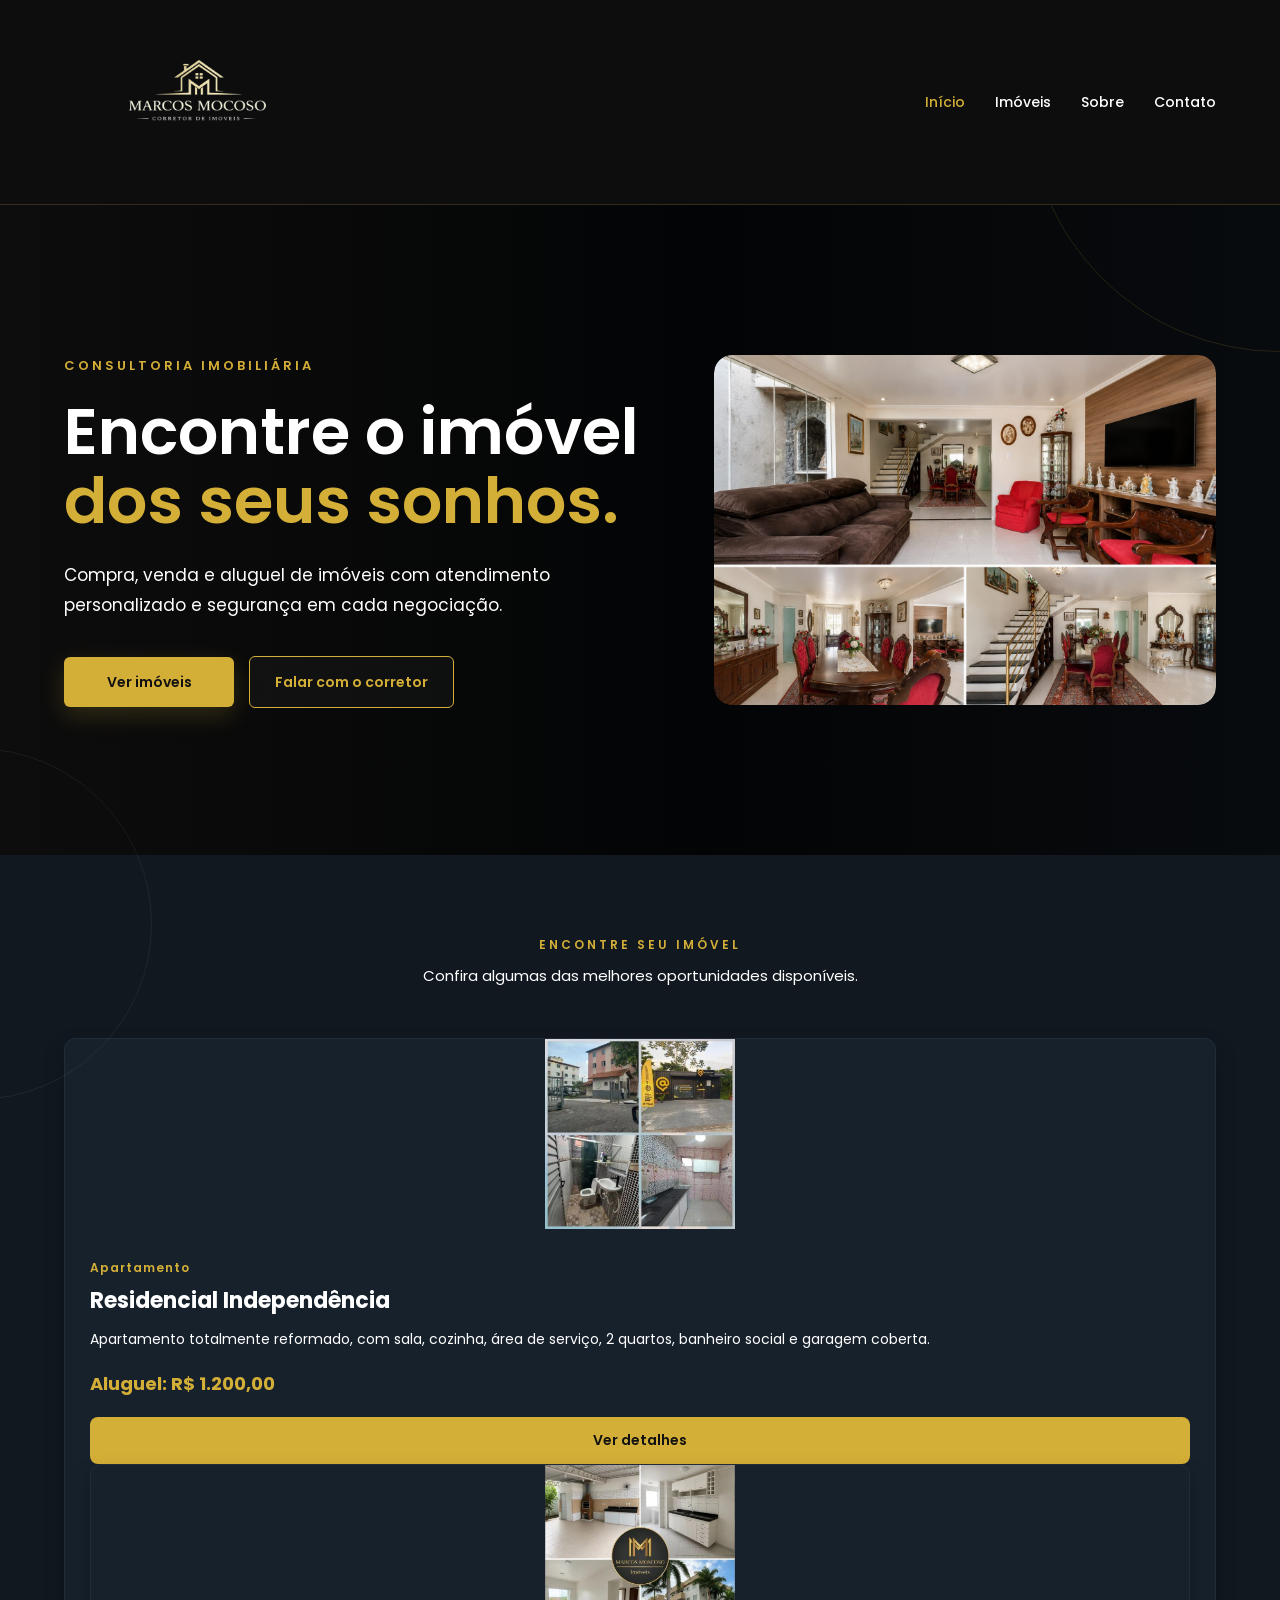
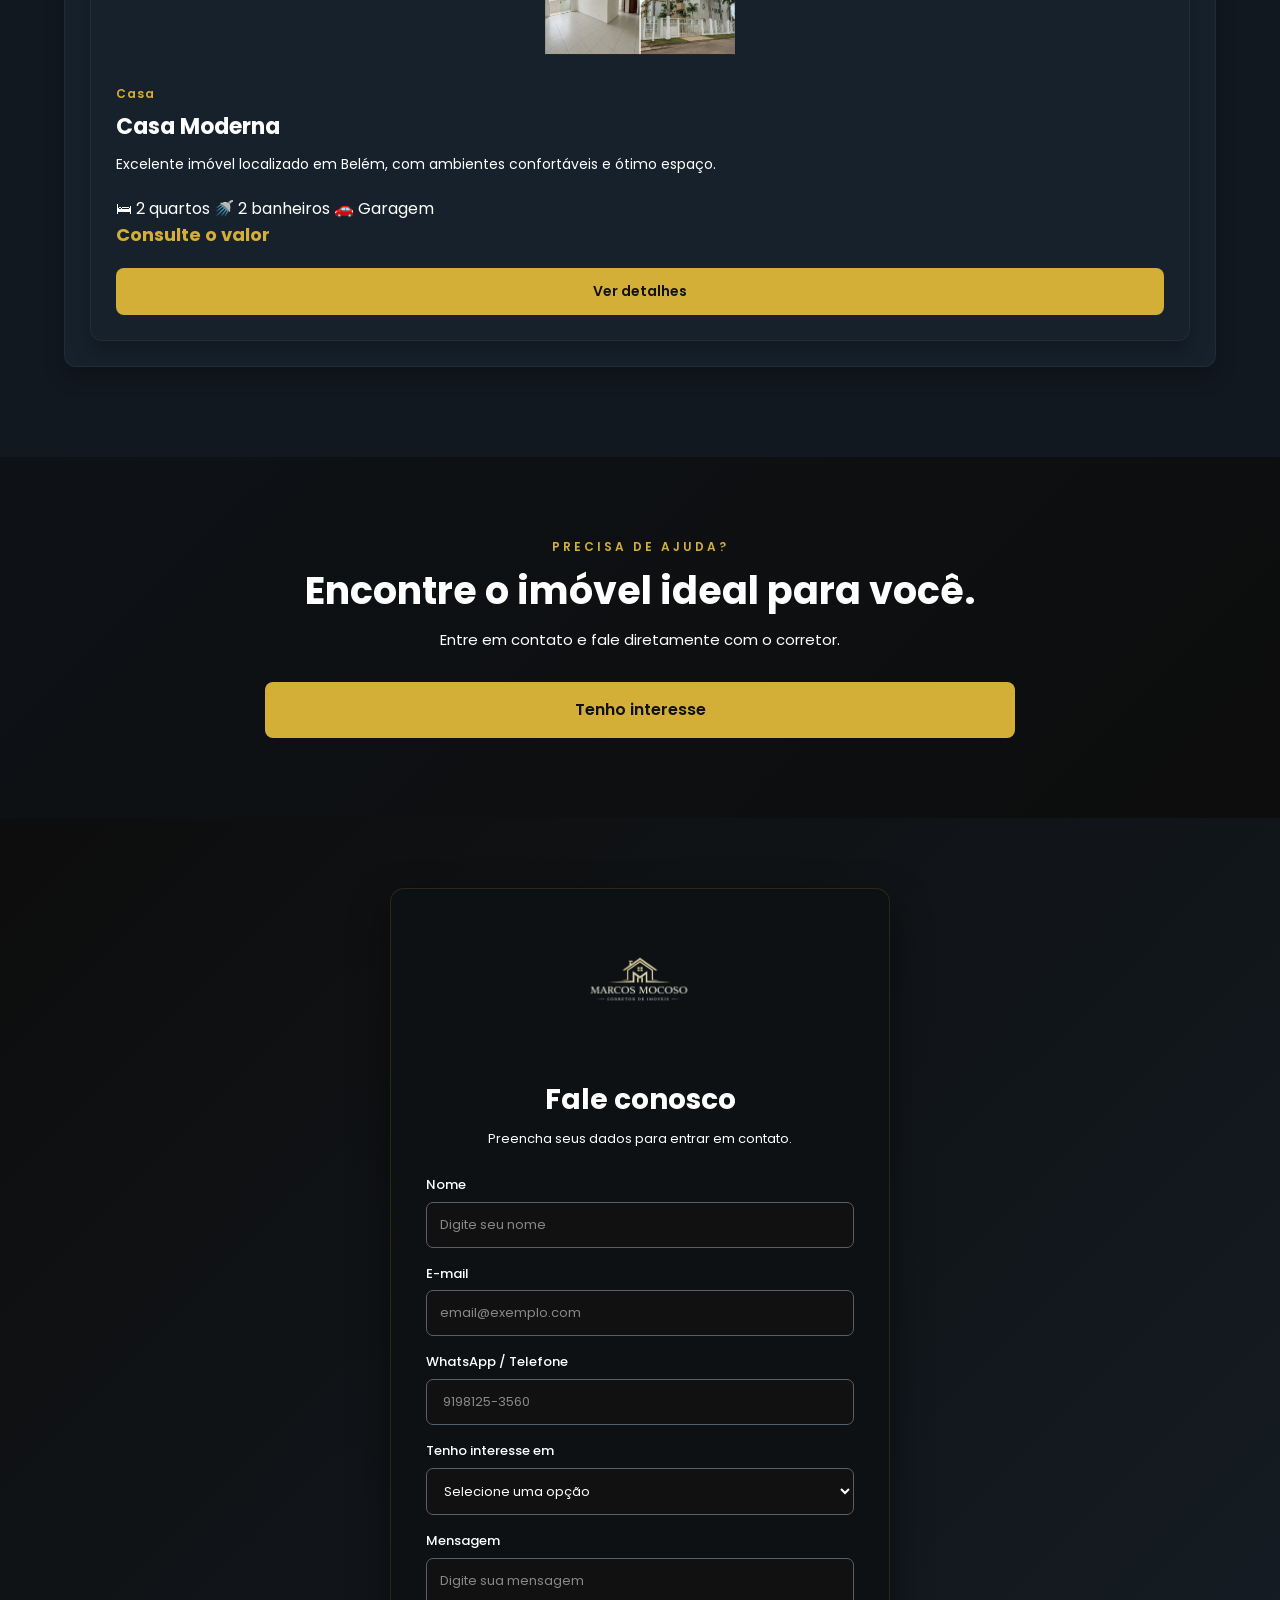
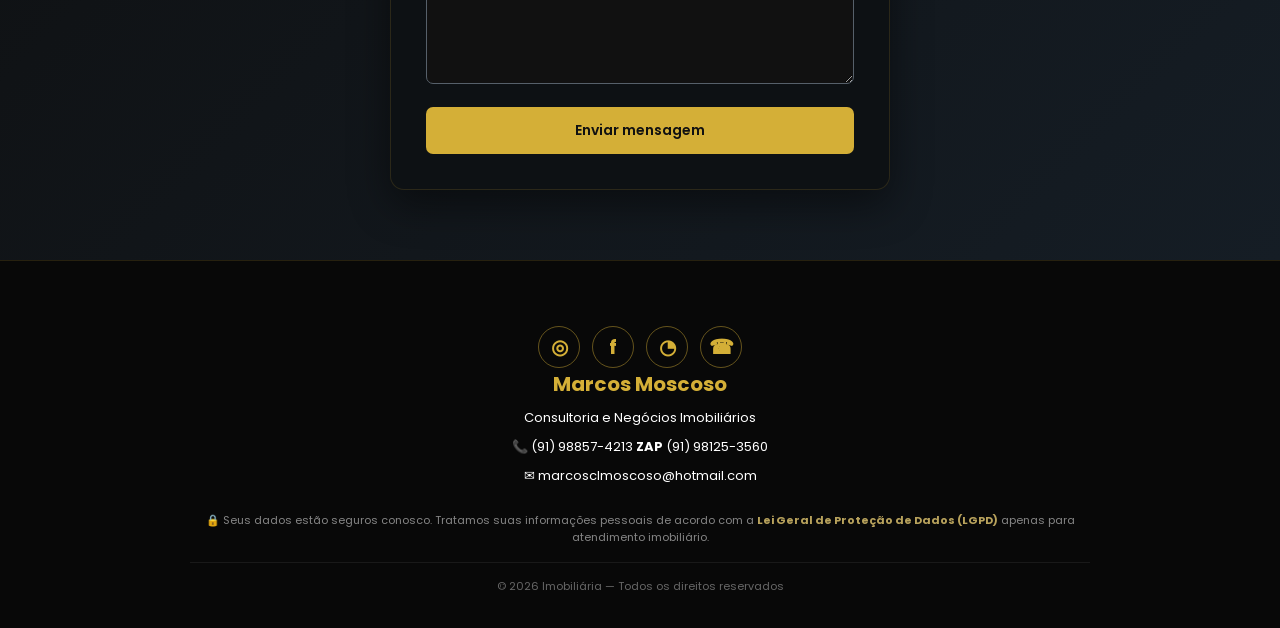
<file: index.html>
<!DOCTYPE html>
<html lang="pt-BR">

<head>

    <meta charset="UTF-8">

    <meta name="viewport" content="width=device-width, initial-scale=1.0">

    <title>Marcos Moscoso | Consultoria Imobiliária</title>

    <!-- Favicon -->
    <link rel="icon" type="image/png" href="img/logo.png">

    <!-- CSS -->
    <link rel="stylesheet" href="style.css">

    <!-- Fonte Google -->
    <link rel="preconnect" href="https://fonts.googleapis.com">
    <link rel="preconnect" href="https://fonts.gstatic.com" crossorigin>

    <link
        href="https://fonts.googleapis.com/css2?family=Poppins:wght@300;400;500;600;700&display=swap"
        rel="stylesheet">

</head>

<body>
    <header class="header">

    <div class="logo">
        <img src="img/logo.png" alt="Logo da Imobiliária">
    </div>

    <nav class="menu">
        <ul>

            <li>
                <a href="index.html" class="ativo">
                    Início
                </a>
            </li>

            <li>
                <a href="imoveis.html">
                    Imóveis
                </a>
            </li>
        
            </li>

    
                <a href="#sobre.html">
                    Sobre
                </a>
            </li>

            <li>
                <a href="#contato.html">
                    Contato
                </a>
            </li>

        </ul>
    </nav>

</header>


 <!-- ==================================================
         CABEÇALHO
    ================================================== -->
    <!-- ==================================================
         HERO
    ================================================== -->

    <section class="hero">

        <div class="hero-conteudo">

            <span class="subtitulo">
                CONSULTORIA IMOBILIÁRIA
            </span>

            <h1>
                Encontre o imóvel
                <span>dos seus sonhos.</span>
            </h1>

            <p>
                Compra, venda e aluguel de imóveis com
                atendimento personalizado e segurança
                em cada negociação.
            </p>

            <div class="hero-botoes">

                <a href="imoveis.html"
                    class="botao-principal">
                    Ver imóveis
                </a>
                  
            <a href="https://wa.me/5591981253560"
            class="botao-secundario"
            target="_blank"
            rel="noopener noreferrer">
                Falar com o corretor
            </a>


            </div>

        </div>


        <!-- IMAGEM DE DESTAQUE -->

        <div class="hero-imagem">

            <img
                src="img/casa-1.jpg"
                alt="Imóvel em destaque">

        </div>

    </section>


    <!-- ==================================================
         IMÓVEIS EM DESTAQUE
    ================================================== -->

    <section class="imoveis">

        <div class="titulo-secao">

            <span>
                ENCONTRE SEU IMÓVEL
            </span>

        

            <p>
                Confira algumas das melhores oportunidades disponíveis.
            </p>

        </div>
        <div class="cards-imoveis" id="cardsImoveis">
</div>
    
        

            <div class="card">

                <img
                    src="img/casa-2.jpg"
                    alt="Residencial Independência">

                <div class="card-conteudo">

                    <span class="tipo-imovel">
                        Apartamento
                    </span>

                    <h3>
                        Residencial Independência
                    </h3>

                    <p>
                        Apartamento totalmente reformado,
                        com sala, cozinha, área de serviço,
                        2 quartos, banheiro social e garagem coberta.
                    </p>

                    <div class="detalhes">
                    </div>

                    <h4>
                        Aluguel: R$ 1.200,00
                    </h4>

                <div>
               <a href="imoveis.html?id=5"
                    class="botao">
                    Ver detalhes
                </a>
                </div>            

             <div class="card">

                <img
                    src="img/casa-3.jpg"
                    
                    alt="Casa moderna">

                <div class="card-conteudo">

                    <span class="tipo-imovel">
                        Casa
                    </span>

                    <h3>
                        Casa Moderna
                    </h3>

                    <p>
                        Excelente imóvel localizado em
                        Belém, com ambientes confortáveis
                        e ótimo espaço.
                    </p>

                    <div class="detalhes">

                        <span>🛏 2 quartos</span>

                        <span>🚿 2 banheiros</span>

                        <span>🚗 Garagem</span>

                    
                    <h4>
                        Consulte o valor
                    </h4>

                    <a href="imoveis.html" class="botao">
                        Ver detalhes
                    </a>

                </div>

            </div>

        </div>

    </section>


    <!-- ==================================================
         CHAMADA PARA CONTATO
    ================================================== -->

    <section class="contato">

        <div>

            <span>
                PRECISA DE AJUDA?
            </span>

            <h2>
                Encontre o imóvel ideal para você.
            </h2>

            <p>
                Entre em contato e fale diretamente
                com o corretor.
            </p>
            <a href="index.html#contato-formulario"
              class="botao-interesse">
               Tenho interesse

             </a>
            
            

        </div>

    </section>


    <!-- ==================================================
         FORMULÁRIO DE CONTATO
    ================================================== -->

    <section class="area-formulario" id="contato">

        <div class="card-formulario" id="contato-formulario">

            <div class="marcos-logo">

                <img
                    src="img/logo.png"
                    alt="Marcos Moscoso - Corretor de Imóveis">

            </div>


            <h2>
                Fale conosco
            </h2>

            <p>
                Preencha seus dados para entrar em contato.
            </p>


        

                   

                   <form id="formContato">

                <p id="mensagemSucesso" style="display: none;">
                    Mensagem enviada com sucesso!
                </p>


                <!-- NOME -->

                <div class="campo">

                    <label for="nome">
                        Nome
                    </label>

                    <input
                        type="text"
                        id="nome"
                        name="nome"
                        placeholder="Digite seu nome"
                        required>

                </div>


                <!-- E-MAIL -->

                <div class="campo">

                    <label for="email">
                        E-mail
                    </label>

                    <input
                        type="email"
                        id="email"
                        name="email"
                        placeholder="email@exemplo.com"
                        required>

                </div>


                <!-- TELEFONE -->

                <div class="campo">

                    <label for="telefone">
                        WhatsApp / Telefone
                    </label>

                    <input
                        type="tel"
                        id="telefone"
                        name="telefone"
                        placeholder=" 9198125-3560">

                </div>


                <!-- INTERESSE -->

                <div class="campo">

                    <label for="interesse">
                        Tenho interesse em
                    </label>

                    <select
                        id="interesse"
                        name="interesse">

                        <option value="">
                            Selecione uma opção
                        </option>

                        <option value="comprar">
                            Comprar imóvel
                        </option>

                        <option value="alugar">
                            Alugar imóvel
                        </option>

                        <option value="vender">
                            Vender imóvel
                        </option>

                        <option value="outros">
                            Outros
                        </option>

                    </select>

                </div>


                <!-- MENSAGEM -->

                <div class="campo">

                    <label for="mensagem">
                        Mensagem
                    </label>

                    <textarea
                        id="mensagem"
                        name="mensagem"
                        placeholder="Digite sua mensagem"
                        rows="5"></textarea>

                </div>


                <button
                    type="submit"
                    class="botao-formulario">
                    Enviar mensagem
                </button>

            </form>

        </div>

    </section>


    <!-- ==================================================
         RODAPÉ
    ================================================== -->

    <footer>

        <div class="redes-sociais">

            <a
                href="https://www.instagram.com/marcosclmoscoso"
                class="social-link instagram"
                aria-label="Instagram"
                title="Instagram"
                target="_blank">
                ◎
            </a>

            <a
                href="https://www.facebook.com/share/1DY3UUspwr/"
                class="social-link facebook"
                aria-label="Facebook"
                title="Facebook"
                target="_blank">
                f
            </a>

            <a
                href="https://wa.me/5591981253560"
                class="social-link whatsapp"
                aria-label="WhatsApp"
                title="WhatsApp"
                target="_blank">
                ◔
            </a>

            <a
                href="tel:+55988574213"
                class="social-link telefone"
                aria-label="Telefone"
                title="Telefone">
                ☎
            </a>

        </div>


        <h3>
            Marcos Moscoso
        </h3>

        <p>
            Consultoria e Negócios Imobiliários
        </p>

        <p>
            📞 (91) 98857-4213
            <strong>ZAP</strong> (91) 98125-3560
        </p>

        <p>
            ✉ marcosclmoscoso@hotmail.com
        </p>


        <div class="footer-conteudo">

            <p class="lgpd-texto">

                🔒 Seus dados estão seguros conosco.
                Tratamos suas informações pessoais de acordo
                com a <strong>Lei Geral de Proteção de Dados (LGPD)</strong>
                apenas para atendimento imobiliário.

            </p>

            <p class="copyright">

                &copy; 2026 Imobiliária —
                Todos os direitos reservados

            </p>

        </div>

    </footer>


    <!-- JAVASCRIPT -->
    <script src="java.js/contatos.js"></script>
    <script src="java.js/imoveis.js"></script>
    

</body>

</html>
</file>
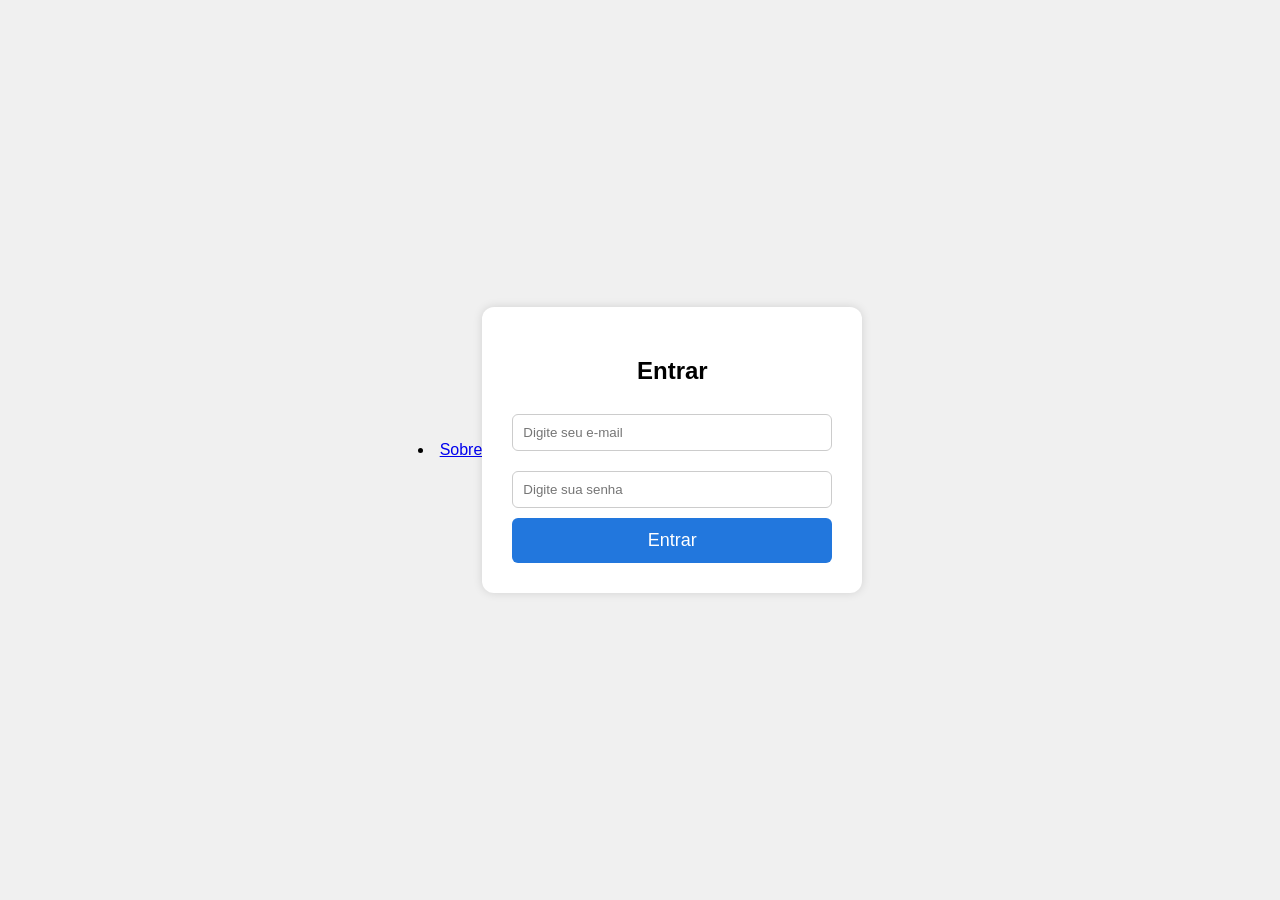
<file: login.html>
<!DOCTYPE html>
<html lang="pt-BR">
<head>
    <meta charset="UTF-8">
    <title>Login Administrador</title>
    <li><a href="sobre.html">Sobre</a></li>
    <style>
        body{
            background:#f0f0f0;
            font-family:Arial;
            display:flex;
            justify-content:center;
            align-items:center;
            height:100vh;
            margin:0;
        }
        .caixa{
            background:white;
            padding:30px;
            border-radius:12px;
            width:320px;
            box-shadow: 0 0 10px #00000020;
        }
        h2{
            text-align:center;
        }
        input{
            width:100%;
            padding:10px;
            margin:10px 0;
            box-sizing:border-box;
            border:1px solid #ccc;
            border-radius:6px;
        }
        button{
            width:100%;
            padding:12px;
            background:#2277dd;
            color:white;
            border:none;
            border-radius:6px;
            font-size:18px;
            cursor:pointer;
        }
    </style>
</head>
<body>
    <div class="caixa">
        <h2>Entrar</h2>
        <input type="email" id="email" placeholder="Digite seu e-mail">
        <input type="password" id="senha" placeholder="Digite sua senha">
        <button onclick="entrar()">Entrar</button>
    </div>

    <script>
        function entrar(){
    const email = document.getElementById("email").value
    const senha = document.getElementById("senha").value

    if(email === "marcoscmoscoso@hotmail.com" && senha === "Moscoso123"){
        alert("Login correto! Bem-vindo, Admin!")
        window.location.href = "../admin/dashboard.html"
        
    }else{
        alert("E-mail ou senha incorretos!")
    }
}    
        
    </script>
</body>
</html>
</file>
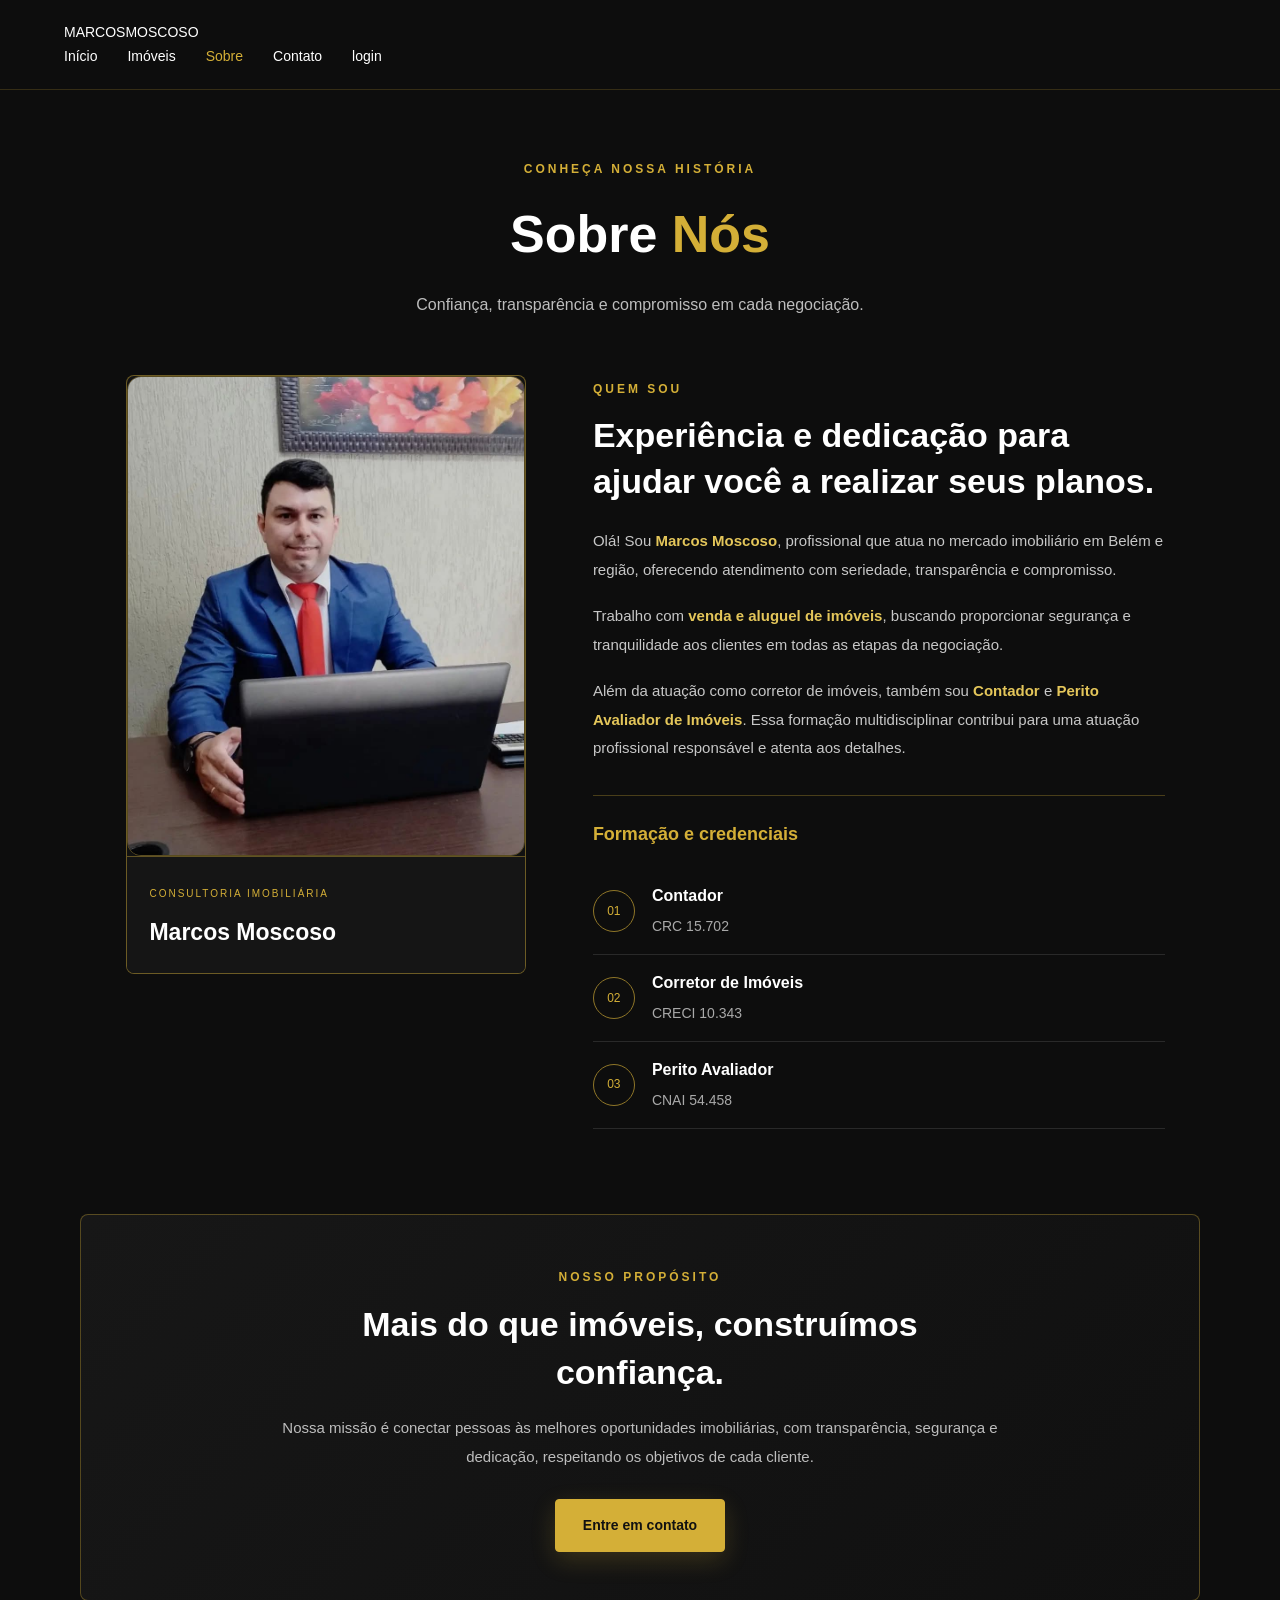
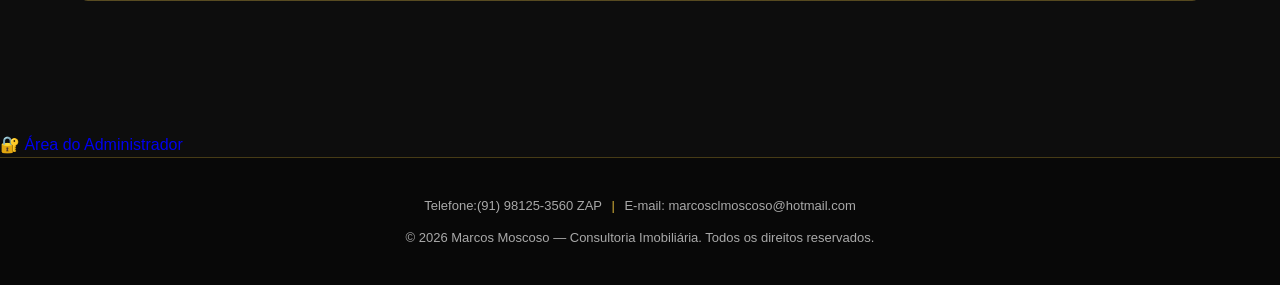
<file: sobre.html>
<!DOCTYPE html>
<html lang="pt-BR">
<head>
    <meta charset="UTF-8">
    <meta name="viewport" content="width=device-width, initial-scale=1.0">

    <title>Sobre Nós | Marcos Moscoso - Consultoria Imobiliária</title>

    <link rel="stylesheet" href="style.css">
</head>
<body>

    <!-- MENU PRINCIPAL -->
    <header class="header">
        <nav class="menu">
            <a href="index.html" class="logo">
                MARCOS <span>MOSCOSO</span>
            </a>

            <ul>
                <li><a href="index.html">Início</a></li>
                <li><a href="imoveis.html">Imóveis</a></li>
                <li><a href="sobre.html" class="ativo">Sobre</a></li>
                <li><a href="index.html#formContato">Contato</a></li>
                <li><a href="login.html">login</a></li>
            </ul>
        </nav>
    </header>

    <!-- APRESENTAÇÃO -->
    <main class="pagina-sobre">

        <section class="sobre-cabecalho">
            <span class="sobre-subtitulo">CONHEÇA NOSSA HISTÓRIA</span>
            <h1>Sobre <span>Nós</span></h1>
            <p>
                Confiança, transparência e compromisso
                em cada negociação.
            </p>
        </section>

        <!-- PERFIL DO CORRETOR -->
        <section class="sobre-conteudo">

            <div class="foto-corretor">
                <img
                    src="img/marcos.jpg"
                    alt="Marcos Moscoso, corretor de imóveis"
                >

                <div class="foto-legenda">
                    <span>CONSULTORIA IMOBILIÁRIA</span>
                    <h2>Marcos Moscoso</h2>
                </div>
            </div>

            <div class="texto-sobre">

                <span class="sobre-subtitulo">QUEM SOU</span>

                <h2>
                    Experiência e dedicação
                    para ajudar você a realizar seus planos.
                </h2>

                <p>
                    Olá! Sou <strong>Marcos Moscoso</strong>, profissional
                    que atua no mercado imobiliário em Belém e região,
                    oferecendo atendimento com seriedade, transparência
                    e compromisso.
                </p>

                <p>
                    Trabalho com <strong>venda e aluguel de imóveis</strong>,
                    buscando proporcionar segurança e tranquilidade
                    aos clientes em todas as etapas da negociação.
                </p>

                <p>
                    Além da atuação como corretor de imóveis, também sou
                    <strong>Contador</strong> e
                    <strong>Perito Avaliador de Imóveis</strong>.
                    Essa formação multidisciplinar contribui para uma
                    atuação profissional responsável e atenta aos detalhes.
                </p>

                <div class="credenciais">
                    <h3>Formação e credenciais</h3>

                    <div class="credencial-item">
                        <span class="credencial-simbolo">01</span>
                        <div>
                            <strong>Contador</strong>
                            <p>CRC 15.702</p>
                        </div>
                    </div>

                    <div class="credencial-item">
                        <span class="credencial-simbolo">02</span>
                        <div>
                            <strong>Corretor de Imóveis</strong>
                            <p>CRECI 10.343</p>
                        </div>
                    </div>

                    <div class="credencial-item">
                        <span class="credencial-simbolo">03</span>
                        <div>
                            <strong>Perito Avaliador</strong>
                            <p>CNAI 54.458</p>
                        </div>
                    </div>
                </div>

            </div>
        </section>

        <!-- MISSÃO -->
        <section class="sobre-missao">
            <span class="sobre-subtitulo">NOSSO PROPÓSITO</span>

            <h2>Mais do que imóveis, construímos confiança.</h2>

            <p>
                Nossa missão é conectar pessoas às melhores oportunidades
                imobiliárias, com transparência, segurança e dedicação,
                respeitando os objetivos de cada cliente.
            </p>

            <a href="index.html#formContato" class="botao-principal">
                Entre em contato
            </a>
        </section>

    </main>
    <br><br>
<a href="login.html">🔐 Área do Administrador</a>

    <!-- RODAPÉ -->
    <footer class="rodape-sobre">
        <p>
            Telefone:(91) 98125-3560 ZAP
            <span>|</span>
            E-mail: marcosclmoscoso@hotmail.com
        </p>

        <p>
            &copy; 2026 Marcos Moscoso — Consultoria Imobiliária.
            Todos os direitos reservados.
        </p>
    </footer>

</body>
</html>
</file>
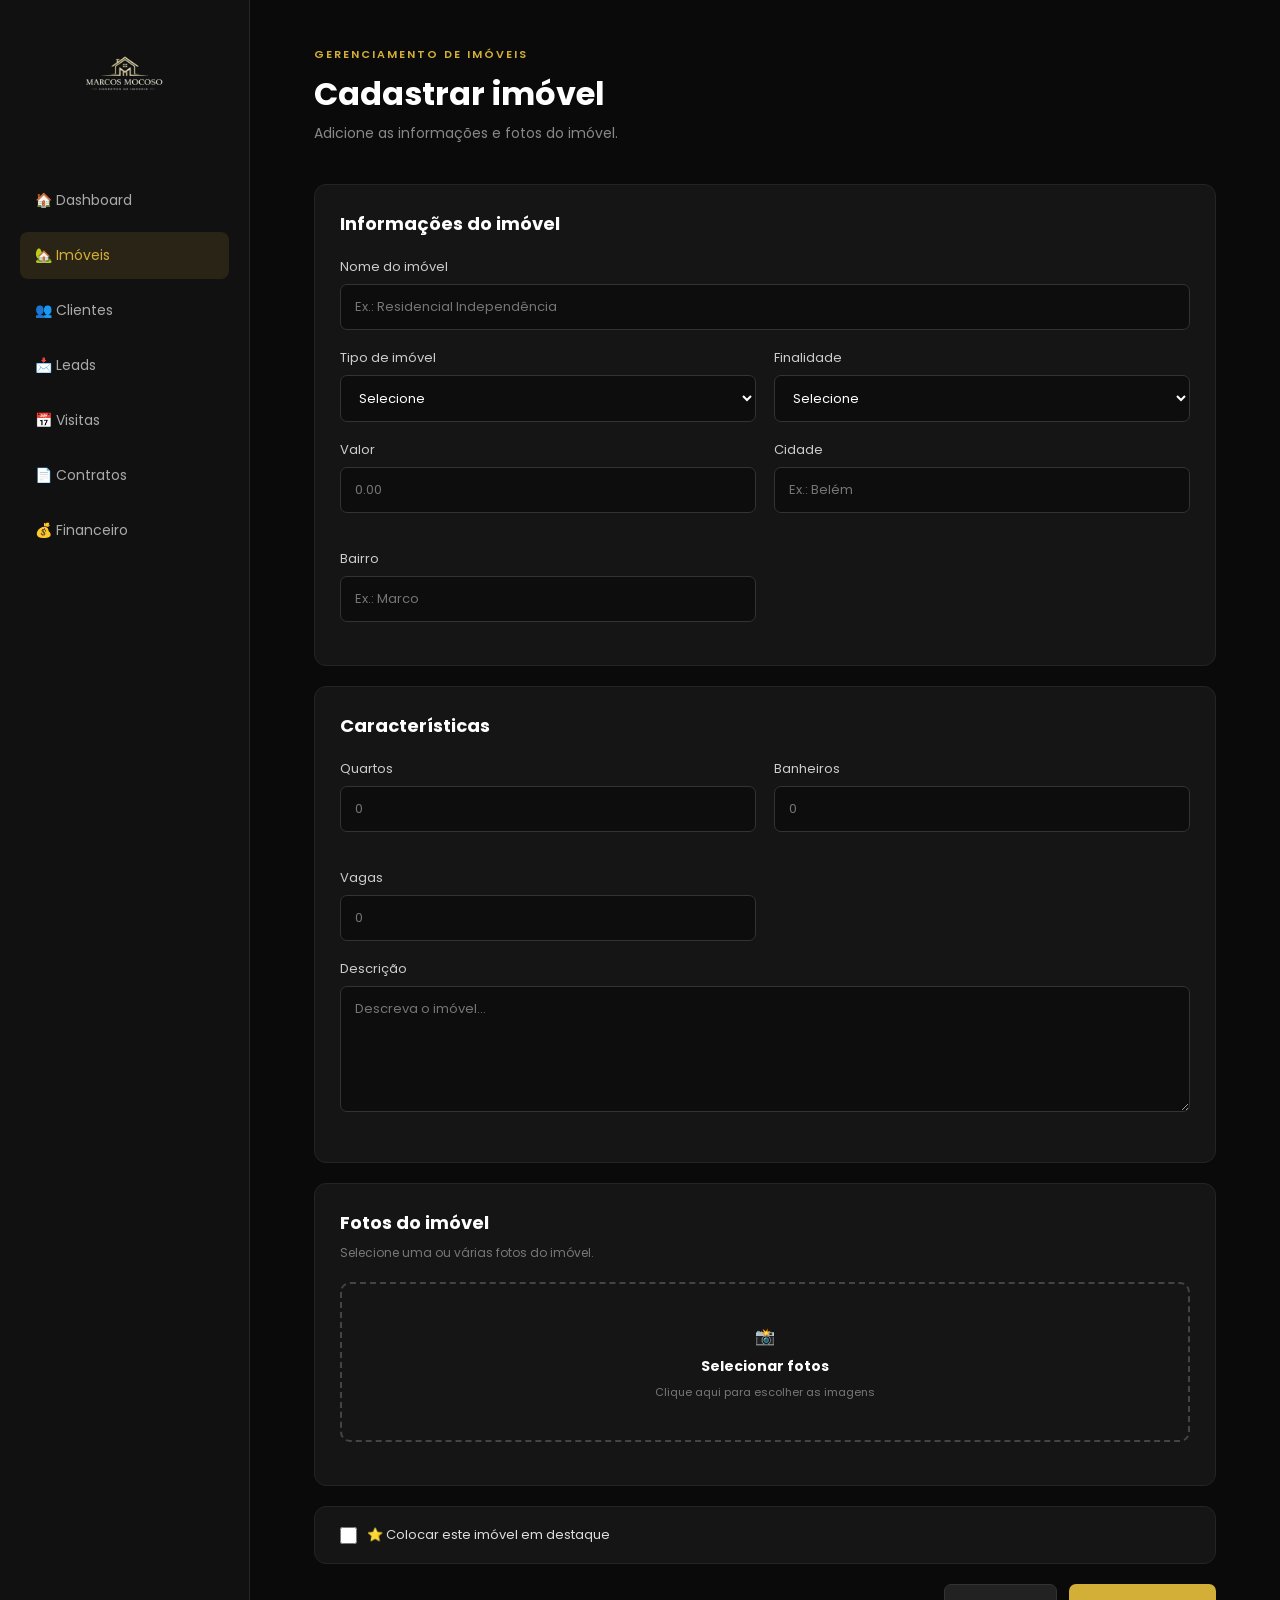
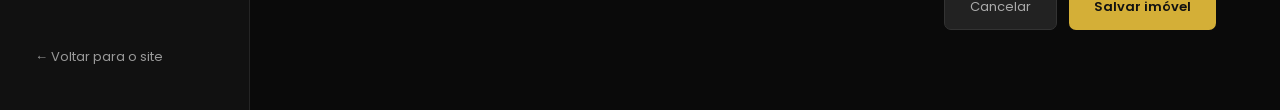
<file: admin/cadastrar-imovel.html>
<!DOCTYPE html>
<html lang="pt-BR">

<head>

    <meta charset="UTF-8">

    <meta name="viewport" content="width=device-width, initial-scale=1.0">

    <title>Cadastrar Imóvel | Marcos Moscoso</title>

    <link rel="stylesheet" href="admin.css">

    <link rel="preconnect" href="https://fonts.googleapis.com">

    <link rel="preconnect" href="https://fonts.gstatic.com" crossorigin>

    <link href="https://fonts.googleapis.com/css2?family=Poppins:wght@300;400;500;600;700&display=swap"
        rel="stylesheet">

</head>

<body>

    <!-- MENU LATERAL -->

    <aside class="sidebar">

        <div class="logo-admin">

            <img src="../img/logo.png" alt="Logo da Imobiliária">

        

        </div>

        <nav>

            <a href="dashboard.html">
                🏠 Dashboard
            </a>

            <a href="cadastrar-imovel.html" class="menu-ativo">
                🏡 Imóveis
            </a>

            <a href="#">
                👥 Clientes
            </a>

            <a href="#">
                📩 Leads
            </a>

            <a href="#">
                📅 Visitas
            </a>

            <a href="#">
                📄 Contratos
            </a>

            <a href="#">
                💰 Financeiro
            </a>

        </nav>

        <a href="../index.html" class="voltar-site">
            ← Voltar para o site
        </a>

    </aside>


    <!-- CONTEÚDO -->

    <main class="conteudo">

        <header class="topo">

            <div>

                <span>GERENCIAMENTO DE IMÓVEIS</span>

                <h1>Cadastrar imóvel</h1>

                <p>
                    Adicione as informações e fotos do imóvel.
                </p>

            </div>

        </header>


        <!-- FORMULÁRIO -->

        <section class="form-imovel">

            <form id="formImovel">


                <!-- INFORMAÇÕES PRINCIPAIS -->

                <div class="bloco-form">

                    <h2>Informações do imóvel</h2>


                    <div class="campo-admin">

                        <label for="titulo">
                            Nome do imóvel
                        </label>

                        <input
                            type="text"
                            id="titulo"
                            placeholder="Ex.: Residencial Independência"
                            required
                        >

                    </div>


                    <div class="linha-form">

                        <div class="campo-admin">

                            <label for="tipo">
                                Tipo de imóvel
                            </label>

                            <select id="tipo" required>

                                <option value="">
                                    Selecione
                                </option>

                                <option value="Casa">
                                    Casa
                                </option>

                                <option value="Apartamento">
                                    Apartamento
                                </option>

                                <option value="Terreno">
                                    Terreno
                                </option>

                                <option value="Sala comercial">
                                    Sala comercial
                                </option>

                            </select>

                        </div>


                        <div class="campo-admin">

                            <label for="negocio">
                                Finalidade
                            </label>

                            <select id="negocio" required>

                                <option value="">
                                    Selecione
                                </option>

                                <option value="Venda">
                                    Venda
                                </option>

                                <option value="Aluguel">
                                    Aluguel
                                </option>

                            </select>

                        </div>

                    </div>


                    <div class="linha-form">

                        <div class="campo-admin">

                            <label for="preco">
                                Valor
                            </label>
                            <input type="number"
                            step="0.01" 
                            id="preco" 
                            name="preco" 
                            placeholder="0.00" required>


                        </div>


                        <div class="campo-admin">

                            <label for="cidade">
                                Cidade
                            </label>

                            <input
                                type="text"
                                id="cidade"
                                placeholder="Ex.: Belém"
                                required
                            >

                        </div>


                        <div class="campo-admin">

                            <label for="bairro">
                                Bairro
                            </label>

                            <input
                                type="text"
                                id="bairro"
                                placeholder="Ex.: Marco"
                            >

                        </div>

                    </div>

                </div>


                <!-- CARACTERÍSTICAS -->

                <div class="bloco-form">

                    <h2>Características</h2>

                    <div class="linha-form">

                        <div class="campo-admin">

                            <label for="quartos">
                                Quartos
                            </label>

                            <input
                                type="number"
                                id="quartos"
                                min="0"
                                placeholder="0"
                            >

                        </div>


                        <div class="campo-admin">

                            <label for="banheiros">
                                Banheiros
                            </label>

                            <input
                                type="number"
                                id="banheiros"
                                min="0"
                                placeholder="0"
                            >

                        </div>


                        <div class="campo-admin">

                            <label for="vagas">
                                Vagas
                            </label>

                            <input
                                type="number"
                                id="vagas"
                                min="0"
                                placeholder="0"
                            >

                        </div>

                    </div>


                  <div class="campo-admin">

                        <label for="descricao">
                            Descrição
                        </label>

                        <textarea
                            id="descricao"
                            rows="5"
                            placeholder="Descreva o imóvel..."
                        ></textarea>

                    </div>

                </div>


                <!-- FOTOS -->

                <div class="bloco-form">

                    <h2>Fotos do imóvel</h2>

                    <p class="texto-ajuda">
                        Selecione uma ou várias fotos do imóvel.
                    </p>


                    <label class="upload-fotos">

                        📸

                        <strong>
                            Selecionar fotos
                        </strong>

                        <span>
                            Clique aqui para escolher as imagens
                        </span>

                        <input
                            type="file"
                            id="fotos"
                            accept="image/*"
                            multiple
                        >

                    </label>


                    <div id="previewFotos"
                        class="preview-fotos">
                    </div>

                </div>


                <!-- DESTAQUE -->

                <div class="bloco-form destaque-form">

                    <label class="checkbox">

                        <input
                            type="checkbox"
                            id="destaque"
                        >

                        <span>
                            ⭐ Colocar este imóvel em destaque
                        </span>

                    </label>

                </div>


                <!-- BOTÕES -->

                <div class="botoes-form">

                    <a
                        href="dashboard.html"
                        class="botao-cancelar"
                    >
                        Cancelar
                    </a>

                    <button
                        type="submit"
                        class="botao-salvar"
                    >
                        Salvar imóvel
                    </button>

                </div>


            </form>

        </section>

    </main>


    <script src="admin.js"></script>

</body>

</html>
</file>
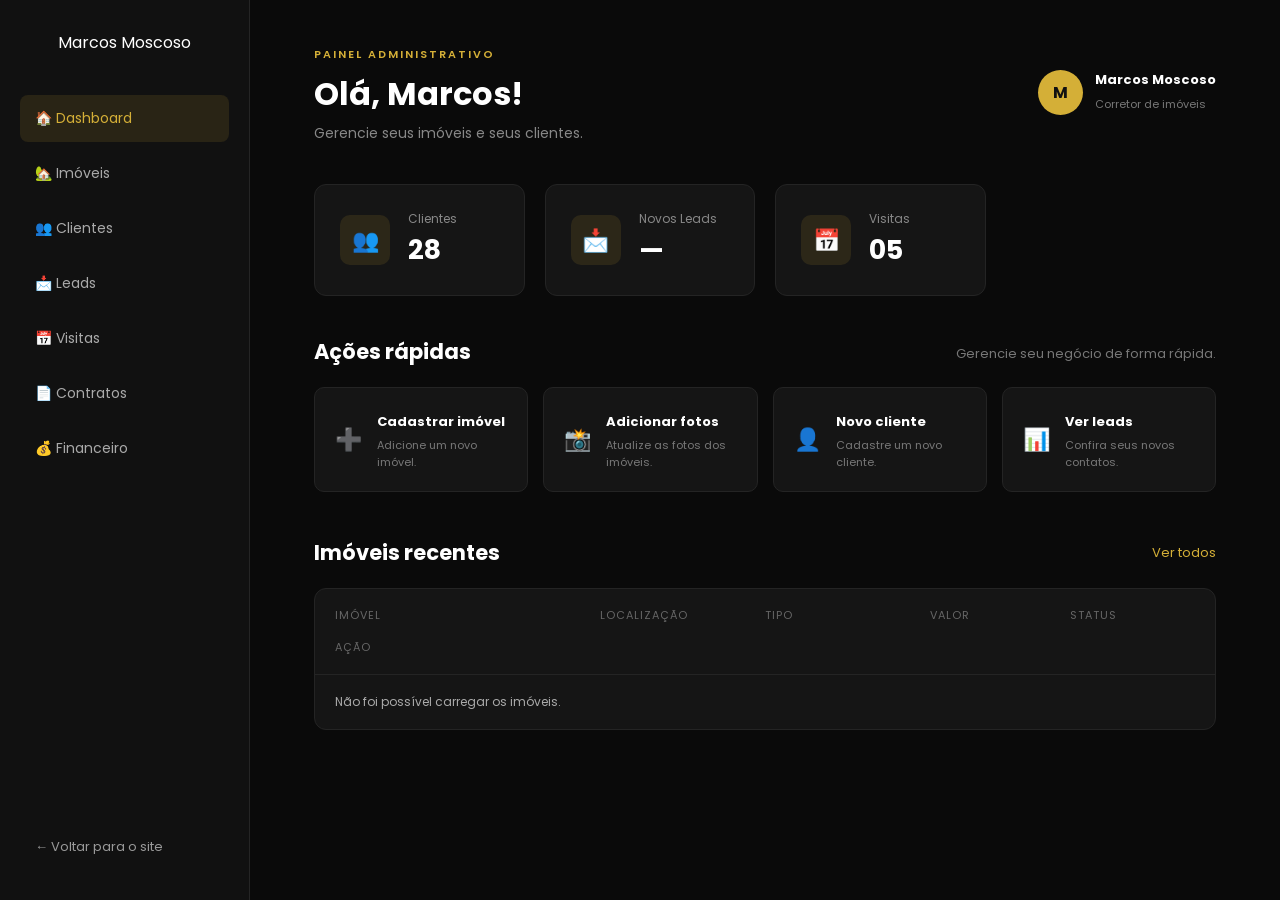
<file: admin/dashboard.html>
<!DOCTYPE html>
<html lang="pt-BR">

<head>
    <meta charset="UTF-8">
    <meta name="viewport" content="width=device-width, initial-scale=1.0">

    <title>Painel | Marcos Moscoso</title>

    <link rel="stylesheet" href="admin.css">

    <link rel="preconnect" href="https://fonts.googleapis.com">
    <link rel="preconnect" href="https://fonts.gstatic.com" crossorigin>

    <link
        href="https://fonts.googleapis.com/css2?family=Poppins:wght@300;400;500;600;700&display=swap"
        rel="stylesheet">
</head>

<body>

    <!-- MENU LATERAL -->
    <aside class="sidebar">

        <div class="logo-admin">
            <span>Marcos Moscoso</span>
        </div>

        <nav>
            <a href="dashboard.html" class="menu-ativo">
                🏠 Dashboard
            </a>

            <a href="../imoveis.html">
                🏡 Imóveis
            </a>

            <a href="#">
                👥 Clientes
            </a>

            <a href="leads.html">
                📩 Leads
            </a>

            <a href="#">
                📅 Visitas
            </a>

            <a href="#">
                📄 Contratos
            </a>

            <a href="#">
                💰 Financeiro
            </a>
        </nav>

        <a href="../index.html" class="voltar-site">
            ← Voltar para o site
        </a>

    </aside>


    <!-- CONTEÚDO PRINCIPAL -->
    <main class="conteudo">

        <!-- CABEÇALHO -->
        <header class="topo">

            <div>
                <span>PAINEL ADMINISTRATIVO</span>

                <h1>Olá, Marcos!</h1>

                <p>
                    Gerencie seus imóveis e seus clientes.
                </p>
            </div>

            <div class="perfil">

                <div class="avatar">
                    M
                </div>

                <div>
                    <strong>Marcos Moscoso</strong>
                    <small>Corretor de imóveis</small>
                </div>

            </div>

        </header>


        <!-- CARDS DE RESUMO -->
        <section class="resumo">

            <div class="resumo-card">
                <span class="icone">👥</span>

                <div>
                    <p>Clientes</p>
                    <h2>28</h2>
                </div>
            </div>

            <div class="resumo-card">
                <span class="icone">📩</span>

                <div>
                    <p>Novos Leads</p>
                    <h2 id="totalLeads">0</h2>
                </div>
            </div>

            <div class="resumo-card">
                <span class="icone">📅</span>

                <div>
                    <p>Visitas</p>
                    <h2>05</h2>
                </div>
            </div>

        </section>


        <!-- AÇÕES RÁPIDAS -->
        <section class="acoes">

            <div class="titulo">
                <h2>Ações rápidas</h2>

                <p>
                    Gerencie seu negócio de forma rápida.
                </p>
            </div>

            <div class="acoes-grid">

                <a href="cadastrar-imovel.html" class="acao">
                    <span>➕</span>

                    <div>
                        <strong>Cadastrar imóvel</strong>

                        <p>
                            Adicione um novo imóvel.
                        </p>
                    </div>
                </a>


                <a href="#" class="acao">
                    <span>📸</span>

                    <div>
                        <strong>Adicionar fotos</strong>

                        <p>
                            Atualize as fotos dos imóveis.
                        </p>
                    </div>
                </a>


                <a href="#" class="acao">
                    <span>👤</span>

                    <div>
                        <strong>Novo cliente</strong>

                        <p>
                            Cadastre um novo cliente.
                        </p>
                    </div>
                </a>


                <a href="leads.html" class="acao">
                    <span>📊</span>

                    <div>
                        <strong>Ver leads</strong>

                        <p>
                            Confira seus novos contatos.
                        </p>
                    </div>
                </a>

            </div>

        </section>


        <!-- IMÓVEIS RECENTES -->
        <section class="recentes">

            <div class="titulo">
                <h2>Imóveis recentes</h2>

                <a href="../imoveis.html">Ver todos</a>
            </div>

            <div class="tabela">

                <div class="linha cabecalho">
                    <span>Imóvel</span>
                    <span>Localização</span>
                    <span>Tipo</span>
                    <span>Valor</span>
                    <span>Status</span>
                    <span>Ação</span>
                </div>

                <div id="listaImoveis">
                    <div class="linha">
                        <span>Carregando imóveis...</span>
                    </div>
                </div>

            </div>

        </section>

    </main>

    <script src="admin.js"></script>

</body>
</html>
</file>
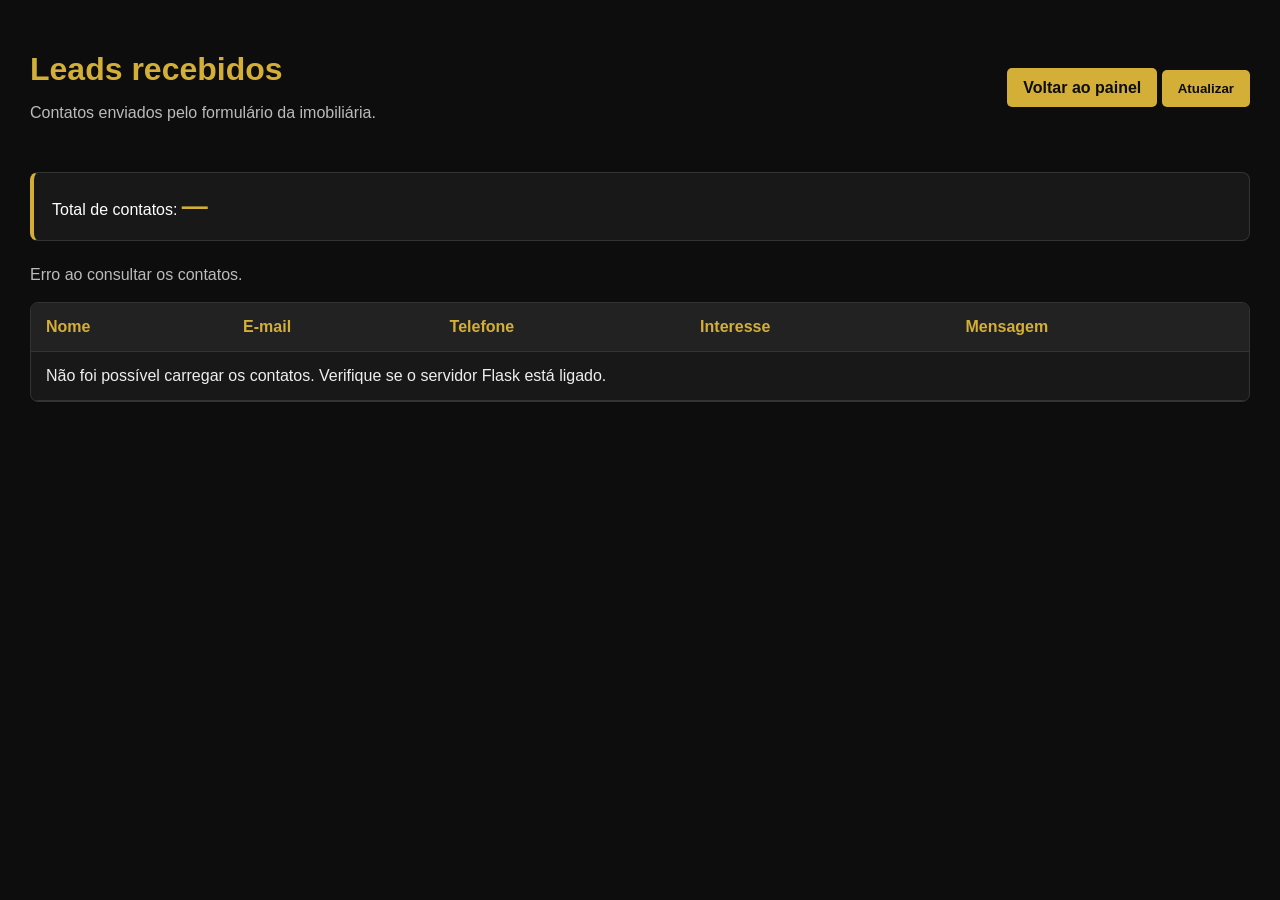
<file: admin/leads.html>
<!DOCTYPE html>
<html lang="pt-BR">
<head>
    <meta charset="UTF-8">
    <meta name="viewport" content="width=device-width, initial-scale=1.0">
    <title>Leads | Marcos Moscoso</title>

    <style>
        * {
            box-sizing: border-box;
        }

        body {
            margin: 0;
            padding: 30px;
            background: #0d0d0d;
            color: #ffffff;
            font-family: Arial, sans-serif;
        }

        h1 {
            color: #d4af37;
            margin-bottom: 8px;
        }

        .subtitulo {
            color: #bbbbbb;
            margin-bottom: 25px;
        }

        .topo {
            display: flex;
            justify-content: space-between;
            align-items: center;
            gap: 15px;
            flex-wrap: wrap;
            margin-bottom: 25px;
        }

        a, button {
            background: #d4af37;
            color: #0d0d0d;
            border: none;
            border-radius: 5px;
            padding: 11px 16px;
            text-decoration: none;
            font-weight: bold;
            cursor: pointer;
        }

        a:hover, button:hover {
            background: #f0c84b;
        }

        .resumo {
            background: #181818;
            border: 1px solid #333333;
            border-left: 4px solid #d4af37;
            border-radius: 8px;
            padding: 18px;
            margin-bottom: 25px;
        }

        .resumo span {
            color: #d4af37;
            font-size: 26px;
            font-weight: bold;
        }

        .tabela-container {
            width: 100%;
            overflow-x: auto;
            background: #181818;
            border: 1px solid #333333;
            border-radius: 8px;
        }

        table {
            width: 100%;
            min-width: 850px;
            border-collapse: collapse;
        }

        th, td {
            text-align: left;
            padding: 15px;
            border-bottom: 1px solid #333333;
            vertical-align: top;
        }

        th {
            background: #222222;
            color: #d4af37;
        }

        td {
            color: #eeeeee;
        }

        tr:hover td {
            background: #202020;
        }

        #status {
            color: #bbbbbb;
            margin: 18px 0;
        }

        @media (max-width: 600px) {
            body {
                padding: 16px;
            }
        }
    </style>
</head>

<body>
    <div class="topo">
        <div>
            <h1>Leads recebidos</h1>
            <p class="subtitulo">Contatos enviados pelo formulário da imobiliária.</p>
        </div>

        <div>
            <a href="dashboard.html">Voltar ao painel</a>
            <button type="button" onclick="carregarLeads()">Atualizar</button>
        </div>
    </div>

    <div class="resumo">
        Total de contatos: <span id="totalLeads">0</span>
    </div>

    <p id="status">Carregando contatos...</p>

    <div class="tabela-container">
        <table>
            <thead>
                <tr>
                    <th>Nome</th>
                    <th>E-mail</th>
                    <th>Telefone</th>
                    <th>Interesse</th>
                    <th>Mensagem</th>
                </tr>
            </thead>

            <tbody id="listaLeads">
                <tr>
                    <td colspan="5">Carregando...</td>
                </tr>
            </tbody>
        </table>
    </div>

    <script>
       
       const API_URL = 'https://sati-imobiliaria-3.onrender.com';

        async function carregarLeads() {
            const lista = document.getElementById('listaLeads');
            const total = document.getElementById('totalLeads');
            const status = document.getElementById('status');

            status.textContent = 'Carregando contatos...';

            try {
                const resposta = await fetch(`${API_URL}/leads`);

                if (!resposta.ok) {
                    throw new Error('Não foi possível consultar os contatos.');
                }

                const leads = await resposta.json();

                total.textContent = leads.length;
                lista.innerHTML = '';

                if (leads.length === 0) {
                    lista.innerHTML = `
                        <tr>
                            <td colspan="5">Nenhum contato cadastrado.</td>
                        </tr>
                    `;
                    status.textContent = 'Consulta concluída.';
                    return;
                }

                leads.forEach(lead => {
                    const linha = document.createElement('tr');

                    [
                        lead.nome,
                        lead.email,
                        lead.telefone,
                        lead.interesse,
                        lead.mensagem
                    ].forEach(valor => {
                        const celula = document.createElement('td');
                        celula.textContent = valor || '-';
                        linha.appendChild(celula);
                    });

                    lista.appendChild(linha);
                });

                status.textContent = 'Contatos carregados com sucesso.';
            } catch (erro) {
                console.error('Erro ao carregar leads:', erro);
                total.textContent = '—';
                lista.innerHTML = `
                    <tr>
                        <td colspan="5">
                            Não foi possível carregar os contatos.
                            Verifique se o servidor Flask está ligado.
                        </td>
                    </tr>
                `;
                status.textContent = 'Erro ao consultar os contatos.';
            }
        }

        carregarLeads();
    </script>
</body>
</html>
</file>
<file: style.css>
/* =========================================================

   RESET / CONFIGURAÇÕES GERAIS

========================================================= */
* {

    margin: 0;

    padding: 0;

    box-sizing: border-box;

}
html {

    scroll-behavior: smooth;

}
body {

    font-family: "Poppins", sans-serif;

    background: #0d0d0d;

    color: #ffffff;

    line-height: 1.6;

}
img {

    max-width: 100%;

}
a {

    text-decoration: none;

}
button,

input,

textarea,

select {

    font-family: "Poppins", sans-serif;

}
/* =========================================================

   CORES PRINCIPAIS

   Dourado: #d4af37

   Hover: #f0c84b

========================================================= */
/* =========================================================

   CABEÇALHO

========================================================= */
.header {

    width: 100%;

    min-height: 90px;

    padding: 12px 5%;

    display: flex;

    align-items: center;

    justify-content: space-between;

    background: #0d0d0d;

    border-bottom: 1px solid rgba(212, 175, 55, 0.20);

    position: relative;

    z-index: 100;

}
/* =========================================================

   LOGO

========================================================= */
.logo {

    display: flex;

    align-items: center;

}
.logo img {

    width: 270px;

    height: auto;

    display: block;

}
/* =========================================================

   MENU

========================================================= */
.menu ul {

    display: flex;

    align-items: center;

    justify-content: center;

    gap: 30px;

    list-style: none;

}
.menu a {

    color: #ffffff;

    font-size: 14px;

    font-weight: 500;

    transition: 0.3s ease;

}
.menu a:hover,

.menu a.ativo {

    color: #d4af37;

}
/* =========================================================

   HERO / BANNER PRINCIPAL

========================================================= */
.hero {

    min-height: 650px;

    padding: 80px 5%;

    display: grid;

    grid-template-columns: 1fr  0.85fr;

    direction: ltr;

    align-items: center;

    gap: 60px;

    overflow: hidden;

    background:

        linear-gradient(

            90deg,

            #0d0d0d 0%,

            #030405 55%,

            #080b0e 100%

        );

}
/* LINHAS DECORATIVAS */
.hero::before {

    content: "";

    position: absolute;

    width: 500px;

    height: 500px;

    right: -250px;

    top: -150px;

    border: 1px solid rgba(212, 175, 55, 0.15);

    border-radius: 50%;

    pointer-events: none;

}
.hero::after {

    content: "";

    position: absolute;

    width: 350px;

    height: 350px;

    left: -200px;

    bottom: -200px;

    border: 1px solid rgba(255, 255, 255, 0.06);

    border-radius: 50%;

    pointer-events: none;

}
/* =========================================================

   CONTEÚDO DO HERO

========================================================= */
.hero-conteudo {

    max-width: 650px;

    position: relative;

    z-index: 1;

}
/* SUBTÍTULO */
.subtitulo {

    display: inline-block;

    margin-bottom: 20px;

    color: #d4af37;

    font-size: 13px;

    font-weight: 600;

    letter-spacing: 3px;

}
/* TÍTULO */
.hero h1 {

    font-size: clamp(45px, 5vw, 72px);

    line-height: 1.08;

    font-weight: 600;

    margin-bottom: 25px;

    color: #ffffff;

}
.hero h1 span {

    color: #d4af37;

}
/* TEXTO */
.hero-conteudo p {

    max-width: 570px;

    color: #ffffff;

    font-size: 17px;

    line-height: 1.8;

    margin-bottom: 35px;

}
/* =========================================================

   BOTÕES DO HERO

========================================================= */
.hero-botoes {

    display: flex;

    align-items: center;

    gap: 15px;

    flex-wrap: wrap;

}
.botao-principal,

.botao-secundario {

    display: inline-flex;

    justify-content: center;

    align-items: center;

    min-width: 170px;

    padding: 14px 25px;

    border-radius: 6px;

    font-size: 14px;

    font-weight: 600;

    text-align: center;

    text-decoration: none;

    transition: 0.3s ease;

}
/* BOTÃO DOURADO */
.botao-principal {

    background: #d4af37;

    color: #111111;

    box-shadow:

        0 8px 25px rgba(212, 175, 55, 0.20);

}
.botao-principal:hover {

    background: #f0c84b;

    transform: translateY(-3px);

}
/* BOTÃO TRANSPARENTE */
.botao-secundario {

    display: inline-flex;

    justify-content: center;

    align-items: center;

    min-width: 170px;

    padding: 14px 25px;

    border: 1px solid #d4af37;

    border-radius: 6px;

    color: #d4af37;

    background: rgba(255, 255, 255, 0.03);

    font-size: 14px;

    font-weight: 600;

    text-align: center;

    text-decoration: none;

    transition: 0.3s ease;

    box-sizing: border-box;

}
.botao-secundario:hover {

    background: #d4af37;

    color: #111111;

    transform: translateY(-3px);

}
.botao-secundario:hover {

    border-color: #d4af37;

    color: #d4af37;

    transform: translateY(-3px);

}
/* =========================================================

   IMAGEM DE DESTAQUE DO HERO

========================================================= */
/* =========================================================

   IMAGEM DE DESTAQUE DO HERO

========================================================= */
.hero-imagem {

    position: relative;

    border-radius: 18px;

    overflow: hidden;

}
.hero-imagem img {

    width: 100%;

    height: 350px;

    object-fit: cover;

    display: block;

    border-radius: 18px;

    box-shadow: 0 20px 45px rgba(0, 0, 0, 0.45);

}
.informacoes-imovel {

    position: absolute;

    left: 20px;

    bottom: 20px;

    width: fit-content;

    max-width: 80%;

    padding: 12px 18px;

    background: rgba(0, 0, 0, 0.70);

    border-radius: 10px;

    z-index: 2;

    color: #ffffff;

}
.informacoes-imovel h3 {

    margin: 0 0 8px;

    color: #ffffff;

}
.informacoes-imovel p {

    margin: 0 0 8px;

    color: #ffffff;

}
.informacoes-imovel strong {

    color: #d4af37;

}
/* Sombra sobre a foto */
/* INFORMAÇÃO SOBRE A IMAGEM */
.informacao-imovel {

    position: absolute;

    left: 20px;

    right: 20px;

    bottom: 20px;

    padding: 15px;

    background: rgba(13, 13, 13, 0.90);

    border-left: 3px solid #d4af37;

    border-radius: 12px;

    z-index: 10;

}
.informacao-imovel h3 {

    color: #ffffff;

    font-size: 17px;

    margin-bottom: 3px;

}
.informacao-imovel p {

    color: #c8c8c8;

    font-size: 13px;

    margin-bottom: 5px;

}
.informacao-imovel strong {

    color: #d4af37;

    font-size: 14px;

}
/* =========================================================

   SEÇÃO DE IMÓVEIS

========================================================= */
.imoveis {

    padding: 80px 5% 90px;

    background: #111820;

}
/* =========================================================

   TÍTULO DA SEÇÃO

========================================================= */
.titulo-secao {

    max-width: 700px;

    margin: 0 auto 50px;

    text-align: center;

}
.titulo-secao span {

    display: block;

    margin-bottom: 10px;

    color: #d4af37;

    font-size: 12px;

    font-weight: 600;

    letter-spacing: 3px;

}
.titulo-secao h2 {

    color: #ffffff;

    font-size: 38px;

    line-height: 1.2;

    margin-bottom: 15px;

}
.titulo-secao p {

    color: #ffffff;

    font-size: 15px;

}
/* =========================================================

   CARDS DE IMÓVEIS

========================================================= */
.cards-imoveis {

    max-width: 1150px;

    margin: 0 auto;

    display: grid;

    grid-template-columns: repeat(2, 1fr);

    gap: 30px;

}
/* CARD */
.card {

    overflow: hidden;

    background: #16212c;

    border: 1px solid rgba(255, 255, 255, 0.05);

    border-radius: 12px;

    box-shadow:

        0 10px 20px rgba(0, 0, 0, 0.25);

    transition: 0.3s ease;

}
.card:hover {

    transform: translateY(-5px);

    box-shadow:

        0 15px 35px rgba(0, 0, 0, 0.35);

}
/* =========================================================

   FOTOS DOS CARDS

========================================================= */
.card img {

    width: 100%;

    height: 190px;

    object-fit: contain;

    display: block;

}
/* CONTEÚDO */
.card-conteudo {

    padding: 25px;

}
/* TIPO DO IMÓVEL */
.tipo-imovel {

    display: inline-block;

    margin-bottom: 10px;

    color: #d4af37;

    font-size: 12px;

    font-weight: 600;

    letter-spacing: 1px;

}
/* TÍTULO */
.card h3 {

    color: #ffffff;

    font-size: 22px;

    line-height: 1.3;

    margin-bottom: 12px;

}
/* DESCRIÇÃO */
.card p {

    color: #ffffff;

    font-size: 14px;

    line-height: 1.6;

    margin-bottom: 20px;

}
/* =========================================================

   GALERIA DO IMÓVEL

========================================================= */
.galeria-imovel {

    width: 100%;

    max-width: 600px;

    margin: 0 auto;

}
/* FOTO PRINCIPAL */
.foto-principal-imovel {

    width: 100%;

    height: 350px;

    object-fit: cover;

    display: block;

    border-radius: 14px;

    box-shadow: 0 12px 35px rgba(0, 0, 0, 0.45);

}
/* MINIATURAS */
.miniaturas-imovel {

    display: flex;

    gap: 10px;

    margin-top: 12px;

}
.miniaturas-imovel img {

    width: 200px;

    height: 100px;

    object-fit: cover;

    display: block;

    border-radius: 6px;

    cursor: pointer;

    border: 2px solid transparent;

    transition: 0.3s ease;

}
.miniaturas-imovel img:hover {

    border-color: #d4af37;

    transform: translateY(-2px);

}
/* =========================================================

   PREÇO

========================================================= */
.card h4 {

    color: #d4af37;

    font-size: 18px;

    margin-bottom: 18px;

}
/* =========================================================

   BOTÃO DO CARD

========================================================= */
.card .botao {

    display: block;

    width: 100%;

    box-sizing: border-box;

    text-align: center;

    background: #d4af37;

    color: #111111;

    padding: 12px;

    border-radius: 8px;

    font-size: 14px;

    font-weight: 600;

    transition: 0.3s ease;

}
.card .botao:hover {

    background: #f0c84b;

    transform: translateY(-2px);

}
/* =========================================================

   TÍTULO DA PÁGINA DE IMÓVEIS

========================================================= */
.titulo-pagina {

    padding: 60px 5% 40px;

    text-align: center;

    background: #0d0d0d;

}
.titulo-pagina h2 {

    color: #ffffff;

    font-size: 38px;

    margin-bottom: 10px;

}
.titulo-pagina h2 span {

    color: #d4af37;

}
.titulo-pagina p {

    color: #ffffff;

    font-size: 15px;

}
/* =========================================================

   PÁGINA DE DETALHES DO IMÓVEL

========================================================= */
.informacoes-detalhe {

    background: #0a0d0f;

    padding: 35px;

    border-radius: 14px;

    box-shadow:

        0 10px 30px rgba(0, 0, 0, 0.35);

}
.informacoes-detalhe h1 {

    color: #ffffff;

    font-size: 34px;

    line-height: 1.2;

    margin: 15px 0;

}
.descricao-detalhe {

    color: #ffffff;

    font-size: 16px;

    line-height: 1.7;

}
/* =========================================================

   CARACTERÍSTICAS

========================================================= */
.caracteristicas {

    display: grid;

    grid-template-columns: repeat(3, 1fr);

    gap: 12px;

    margin: 30px 0;

}
.caracteristicas div {

    background: #1e2c3a;

    padding: 15px 8px;

    border-radius: 8px;

    text-align: center;

}
.caracteristicas strong {

    display: block;

    color: #ffffff;

    font-size: 15px;

    margin-bottom: 6px;

}
.caracteristicas span {

    color: #ffffff;

    font-size: 12px;

}
/* =========================================================

   VALOR

========================================================= */
.valor {

    color: #d4af37;

    font-size: 24px;

    margin-bottom: 25px;

}
/* =========================================================

   BOTÃO TENHO INTERESSE

========================================================= */
.botao-interesse {

    display: block;

    width: 100%;

    box-sizing: border-box;

    text-align: center;

    background: #d4af37;

    color: #111111;

    text-decoration: none;

    padding: 15px;

    border-radius: 8px;

    font-weight: 600;

    transition: 0.3s;

}
.botao-interesse:hover {

    background: #f0c84b;

    transform: translateY(-2px);

}
/* =========================================================

   VOLTAR PARA IMÓVEIS

========================================================= */
.voltar-imoveis {

    display: block;

    text-align: center;

    color: #ffffff;

    text-decoration: none;

    margin-top: 18px;

    transition: 0.3s;

}
.voltar-imoveis:hover {

    color: #d4af37;

}
/* =========================================================

   PÁGINA SOBRE

========================================================= */
.sobre {

    padding: 80px 5% 90px;

    background: #111820;

}
.sobre > h2 {

    text-align: center;

    color: #ffffff;

    font-size: 38px;

    margin-bottom: 50px;

}
.sobre > h2::after {

    content: "";

    display: block;

    width: 60px;

    height: 2px;

    margin: 15px auto 0;

    background: #d4af37;

}
/* CONTEÚDO */
.sobre-conteudo {

    max-width: 1050px;

    margin: 0 auto;

    display: grid;

    grid-template-columns: 0.8fr 1.2fr;

    gap: 90px;

    align-items: center;

}
/* FOTO DO CORRETOR */
.foto-corretor {

    width: 100%;

    max-width: 400px;

    margin: 0 auto;

}
.foto-corretor img {

    width: 100%;

    max-height: 480px;

    object-fit: cover;

    display: block;

    border-radius: 14px;

    border: 1px solid rgba(212, 175, 55, 0.35);

    box-shadow:

        0 15px 40px rgba(0, 0, 0, 0.35);

}
/* TEXTO */
.texto-sobre h3 {

    color: #d4af37;

    font-size: 30px;

    margin-bottom: 20px;

}
.texto-sobre p {

    color: #ffffff;

    font-size: 15px;

    line-height: 1.8;

    margin-bottom: 18px;

}
.texto-sobre strong {

    color: #d4af37;

}
/* =========================================================
   ÁREA DE CONTATO
========================================================= */
/* =========================================================

   FORMULÁRIO DE CONTATO

========================================================= */
/* Área externa */
.area-formulario {

    min-height: 70vh;

    padding: 70px 20px;

    display: flex;

    justify-content: center;

    align-items: center;

    background: linear-gradient(135deg, #0d0d0d, #151d25);

}
/* Cartão do formulário */
.card-formulario {

    width: 100%;

    max-width: 500px;

    margin: 0 auto;

    padding: 35px;

    background: #0d1114;

    border: 1px solid rgba(212, 175, 55, 0.15);

    border-radius: 14px;

    box-shadow: 0 15px 40px rgba(0, 0, 0, 0.45);

}
/* Logo */
.marcos-logo {

    margin-bottom: 20px;

    text-align: center;

}
.marcos-logo img {

    width: 190px;

    max-width: 80%;

    height: auto;

}
/* Título e descrição */
.card-formulario h2 {

    margin-bottom: 6px;

    color: #ffffff;

    font-size: 28px;

    text-align: center;

}
.card-formulario > p {

    margin-bottom: 25px;

    color: #ffffff;

    font-size: 13px;

    text-align: center;

}
/* Espaçamento dos campos */
.campo {

    margin-bottom: 16px;

}
.campo label {

    display: block;

    margin-bottom: 6px;

    color: #ffffff;

    font-size: 13px;

    font-weight: 500;

}
/* Campos de entrada */
.campo input,

.campo textarea,

.campo select {

    width: 100%;

    padding: 12px 13px;

    border: 1px solid #56606a;

    border-radius: 7px;

    background: #111111;

    color: #ffffff;

    font-family: "Poppins", sans-serif;

    font-size: 13px;

    outline: none;

    transition: border-color 0.3s ease,

                box-shadow 0.3s ease;

    box-sizing: border-box;

}
/* Destaque ao selecionar um campo */
.campo input:focus,

.campo textarea:focus,

.campo select:focus {

    border-color: #d4af37;

    box-shadow: 0 0 0 2px rgba(212, 175, 55, 0.12);

}
/* Texto de orientação */
.campo input::placeholder,

.campo textarea::placeholder {

    color: #888888;

}
/* Mensagem */
.campo textarea {

    min-height: 120px;

    resize: vertical;

}
/* Lista de opções */
.campo select {

    cursor: pointer;

}
/* Botão de envio */
.botao-formulario {

    width: 100%;

    padding: 13px;

    border: none;

    border-radius: 7px;

    background: #d4af37;

    color: #111111;

    font-family: "Poppins", sans-serif;

    font-size: 14px;

    font-weight: 600;

    cursor: pointer;

    transition: background 0.3s ease,

                transform 0.3s ease,

                box-shadow 0.3s ease;

}
/* Efeito ao passar o mouse */
.botao-formulario:hover {

    background: #c29c2b;

    transform: translateY(-2px);

    box-shadow: 0 8px 20px rgba(212, 175, 55, 0.20);

}
.contato {

    padding: 80px 5%;

    background:

        linear-gradient(

            135deg,

            #0e1216,

            #0d0d0d

        );

    text-align: center;

}
.contato > div {

    max-width: 750px;

    margin: 0 auto;

}
.contato span {

    display: block;

    color: #d4af37;

    font-size: 12px;

    font-weight: 600;

    letter-spacing: 3px;

    margin-bottom: 12px;

}
.contato h2 {

    color: #ffffff;

    font-size: 38px;

    line-height: 1.2;

    margin-bottom: 15px;

}
.contato p {

    font-size: 15px;

    margin-bottom: 30px;

}
/* =========================================================

   REDES SOCIAIS

========================================================= */
.redes-sociais {

    display: flex;

    justify-content: center;

    align-items: center;

    gap: 12px;

    margin-top: 20px;

}
.redes-sociais a,

.social-link {

    width: 42px;

    height: 42px;

    display: flex;

    justify-content: center;

    align-items: center;

    border: 1px solid rgba(212, 175, 55, 0.45);

    border-radius: 50%;

    color: #d4af37;

    font-size: 20px;

    font-weight: bold;

    text-decoration: none;

    line-height: 1;

    transition: 0.3s ease;

}
.redes-sociais a:hover,

.social-link:hover {

    background: #d4af37;

    color: #111111;

    transform: translateY(-3px);

}
.social-link span {

    font-size: 20px;

    font-weight: bold;

    line-height: 1;

}
/* =========================================================

   RODAPÉ

========================================================= */
footer {

    padding: 45px 5% 25px;

    text-align: center;

    background: #080808;

    border-top: 1px solid rgba(212, 175, 55, 0.15);

}
footer h3 {

    color: #d4af37;

    font-size: 20px;

    margin-bottom: 8px;

}
footer p {

    color: #ffffff;

    font-size: 13px;

    margin-bottom: 8px;

}
.footer-conteudo {

    max-width: 900px;

    margin: 25px auto 0;

}
.lgpd-texto {

    color: #858585;

    font-size: 11px;

    line-height: 1.6;

}
.lgpd-texto strong {

    color: #b8a25c;

}
.copyright {

    padding-top: 15px;

    margin-top: 15px;

    border-top: 1px solid rgba(255, 255, 255, 0.07);

    color: #666666;

    font-size: 11px;

}
/* =========================================================

   RESPONSIVIDADE - TABLET

========================================================= */
@media (max-width: 950px) {

    .hero {

        grid-template-columns: 1fr;

        padding-top: 60px;

        padding-bottom: 60px;

    }

    .hero-conteudo {

        max-width: 750px;

        margin: 0 auto;

        text-align: center;

    }

    .hero-conteudo p {

        margin-left: auto;

        margin-right: auto;

    }

    .hero-botoes {

        justify-content: center;

    }

    .hero-imagem {

        margin: 0 auto;

        max-width: 650px;

    }

    .cards-imoveis {

        grid-template-columns: repeat(2, 1fr);

    }

    .detalhes-imovel {

        grid-template-columns: 1fr;

        padding: 60px 5%;

    }

    .imagem-detalhe {

        max-width: 700px;

        margin: 0 auto;

    }

    .informacoes-detalhe {

        max-width: 700px;

        width: 100%;

        margin: 0 auto;

    }

    .sobre-conteudo {

        grid-template-columns: 1fr;

        gap: 40px;

    }

    .foto-corretor {

        max-width: 350px;

    }

}
/* =========================================================

   GALERIA DE FOTOS DO IMÓVEL

========================================================= */
/* Foto principal */
.foto-principal-imovel {

    cursor: zoom-in;

}
/* Miniaturas das fotos */
.miniaturas-imovel {

    display: flex;

    flex-wrap: wrap;

    gap: 10px;

    margin-top: 15px;

}
.miniaturas-imovel img {

    width: 100px;

    height: 75px;

    object-fit: cover;

    cursor: pointer;

    flex-shrink: 0;

    border: 2px solid transparent;

    border-radius: 5px;

    transition: border-color 0.3s ease;

}
.miniaturas-imovel img:hover {

    border-color: #d4af37;

}
/* =========================================================

   MODAL DE ZOOM

========================================================= */
.modal-foto {

    display: none !important;

    position: fixed;

    inset: 0;

    z-index: 9999;

    align-items: center;

    justify-content: center;

    padding: 20px;

    background: rgba(0, 0, 0, 0.96);

}
/* Exibe o modal quando ativado pelo JavaScript */
.modal-foto {

    display: none !important;

}
.modal-foto.ativo {

    display: flex !important;

}
/* Foto ampliada */
#fotoZoom {

    display: block;

    max-width: 94vw;

    max-height: 90vh;

    width: auto;

    height: auto;

    object-fit: contain;

    border: 1px solid #d4af37;

    border-radius: 6px;

}
/* Botão de fechar */
.fechar-modal {

    position: absolute;

    top: 15px;

    right: 25px;

    z-index: 10001;

    background: transparent;

    border: none;

    color: #d4af37;

    font-size: 42px;

    cursor: pointer;

}
/* Setas para trocar de foto */
.seta-foto {

    position: absolute;

    top: 50%;

    z-index: 10001;

    display: flex;

    align-items: center;

    justify-content: center;

    width: 45px;

    height: 45px;

    transform: translateY(-50%);

    background: rgba(0, 0, 0, 0.7);

    border: 1px solid #d4af37;

    border-radius: 50%;

    color: #d4af37;

    font-size: 24px;

    cursor: pointer;

}
.seta-foto.esquerda {

    left: 20px;

}
.seta-foto.direita {

    right: 20px;

}
.fechar-modal:hover,

.seta-foto:hover {

    color: #f0c84b;

    border-color: #f0c84b;

}
/* =========================================================

   RESPONSIVIDADE - CELULAR

========================================================= */
@media (max-width: 700px) {

    /* CABEÇALHO */

    .header {

        min-height: auto;

        padding: 12px 20px;

        flex-direction: column;

        gap: 15px;

    }

    .logo img {

        width: 145px;

    }

    .menu ul {

        gap: 15px;

        flex-wrap: wrap;

        justify-content: center;

    }

    .menu a {

        font-size: 12px;

    }

    /* HERO */

    .hero {

        padding: 55px 20px;

        gap: 40px;

    }

    .subtitulo {

        font-size: 10px;

        letter-spacing: 2px;

    }

    .hero h1 {

        font-size: 43px;

    }

    .hero-conteudo p {

        font-size: 15px;

        line-height: 1.7;

    }

    .hero-botoes {

        flex-direction: column;

        width: 100%;

    }

    .botao-principal,

    .botao-secundario {

        width: 100%;

        text-align: center;

    }

    .hero-imagem img {

        height: 280px;

    }

    .informacao-imovel {

        left: 12px;

        right: 12px;

        bottom: 12px;

        padding: 12px;

    }

    /* IMÓVEIS */

    .imoveis {

        padding: 55px 20px 65px;

    }

    .titulo-secao {

        margin-bottom: 35px;

    }

    .titulo-secao h2 {

        font-size: 30px;

    }

    .cards-imoveis {

        grid-template-columns: 1fr;

        gap: 25px;

    }

    .card img {

        height: 210px;

    }

    .card-conteudo {

        padding: 20px;

    }

    .card h3 {

        font-size: 20px;

    }

    /* TÍTULO DE PÁGINA */

    .titulo-pagina {

        padding: 45px 20px 30px;

    }

    .titulo-pagina h2 {

        font-size: 30px;

    }

    /* DETALHES DO IMÓVEL */

    .detalhes-imovel {

        padding: 40px 20px;

    }

    .galeria-imovel {

        max-width: 600px;

        width: 100%;

    }

    .foto-principal-imovel {

        width: 100%;

        height: 350px;

        object-fit: cover;

    }

    .miniaturas-imovel {

        justify-content: center;

        flex-direction: row;

        flex-wrap: nowrap;

        gap: 8px;

        overflow-x: auto;

    }

    .miniaturas-imovel img {

        width: 70px;

        height: 55px;

    }

    .imagem-detalhe img {

        max-height: 300px;

    }

    .informacoes-detalhe {

        padding: 25px 20px;

    }

    .informacoes-detalhe h1 {

        font-size: 28px;

    }

    .descricao-detalhe {

        font-size: 14px;

    }

    .caracteristicas {

        grid-template-columns: 1fr;

        gap: 10px;

        margin: 25px 0;

    }

    .valor {

        font-size: 21px;

    }

    /* SOBRE */

    .sobre {

        padding: 55px 20px 65px;

    }

    .sobre > h2 {

        font-size: 30px;

        margin-bottom: 35px;

    }

    .foto-corretor {

        max-width: 300px;

    }

    .texto-sobre h3 {

        font-size: 25px;

    }

    .texto-sobre p {

        font-size: 14px;

    }

    /* CONTATO DA HOME */

    .contato {

        padding: 60px 20px;

    }

    .contato h2 {

        font-size: 30px;

    }

    /* FORMULÁRIO */

    .area-formulario {

        padding: 45px 15px;

    }

    .card-formulario {

        padding: 25px 20px;

    }

    .marcos-logo img {

        width: 160px;

    }

    .card-formulario h2 {

        font-size: 24px;

    }

    /* REDES SOCIAIS */

    .redes-sociais {

        gap: 10px;

    }

    .redes-sociais a,

    .social-link {

        width: 40px;

        height: 40px;

    }

    /* RODAPÉ */

    footer {

        padding: 35px 20px 20px;

    }

}
/* =========================================================

   AJUSTES DO MODAL PARA CELULAR

========================================================= */
@media (max-width: 600px) {

    .modal-foto {

        padding: 10px;

    }

    #fotoZoom {

        max-width: 96vw;

        max-height: 82vh;

    }

    .fechar-modal {

        top: 8px;

        right: 12px;

        font-size: 36px;

    }

    .seta-foto {

        width: 38px;

        height: 38px;

        font-size: 20px;

    }

    .seta-foto.esquerda {

        left: 5px;

    }

    .seta-foto.direita {

        right: 5px;

    }

}

/* ==========================================
   PÁGINA SOBRE - MARCOS MOSCOSO
   Tema preto e dourado
========================================== */

.pagina-sobre {
    width: min(1120px, 92%);
    margin: 0 auto;
    padding: 65px 0 80px;
    color: #f5f5f5;
}

.sobre-cabecalho {
    text-align: center;
    margin-bottom: 55px;
}

.sobre-subtitulo {
    display: inline-block;
    color: #d4af37;
    font-size: 12px;
    font-weight: 600;
    letter-spacing: 3px;
    margin-bottom: 14px;
}

.sobre-cabecalho h1 {
    margin: 0 0 15px;
    font-size: clamp(34px, 5vw, 52px);
    font-weight: 600;
    color: #ffffff;
}

.sobre-cabecalho h1 span {
    color: #d4af37;
}

.sobre-cabecalho > p {
    color: #bdbdbd;
    font-size: 16px;
    line-height: 1.8;
}

/* Conteúdo em duas colunas */

.sobre-conteudo {
    display: grid;
    grid-template-columns: minmax(280px, 0.85fr) minmax(0, 1.15fr);
    gap: 55px;
    align-items: start;
}

/* Foto */

.foto-corretor {
    position: relative;
    overflow: hidden;
    border: 1px solid rgba(212, 175, 55, 0.45);
    border-radius: 8px;
    background: #151515;
}

.foto-corretor img {
    display: block;
    width: 100%;
    height: 480px;
    object-fit: cover;
    object-position: center top;
}

.foto-legenda {
    padding: 22px;
    background: #151515;
    border-top: 1px solid rgba(212, 175, 55, 0.4);
}

.foto-legenda span {
    color: #d4af37;
    font-size: 10px;
    letter-spacing: 2px;
}

.foto-legenda h2 {
    margin: 9px 0 0;
    color: #ffffff;
    font-size: 23px;
}

/* Texto de apresentação */

.texto-sobre h2 {
    margin: 0 0 22px;
    color: #ffffff;
    font-size: clamp(25px, 3vw, 34px);
    line-height: 1.35;
}

.texto-sobre > p {
    margin: 0 0 18px;
    color: #c7c7c7;
    font-size: 15px;
    line-height: 1.9;
}

.texto-sobre strong {
    color: #e4c65a;
}

/* Credenciais profissionais */

.credenciais {
    margin-top: 32px;
    padding-top: 24px;
    border-top: 1px solid rgba(212, 175, 55, 0.3);
}

.credenciais h3 {
    margin: 0 0 20px;
    color: #d4af37;
    font-size: 18px;
}

.credencial-item {
    display: flex;
    align-items: center;
    gap: 17px;
    padding: 15px 0;
    border-bottom: 1px solid #292929;
}

.credencial-simbolo {
    display: flex;
    align-items: center;
    justify-content: center;
    flex-shrink: 0;
    width: 42px;
    height: 42px;
    border: 1px solid #8f7628;
    border-radius: 50%;
    color: #d4af37;
    font-size: 12px;
}

.credencial-item strong {
    display: block;
    margin-bottom: 5px;
    color: #ffffff;
}

.credencial-item p {
    margin: 0;
    color: #a9a9a9;
    font-size: 14px;
}

/* Missão */

.sobre-missao {
    margin-top: 85px;
    padding: 48px 35px;
    text-align: center;
    background: linear-gradient(135deg, #171717, #101010);
    border: 1px solid rgba(212, 175, 55, 0.35);
    border-radius: 8px;
}

.sobre-missao h2 {
    max-width: 700px;
    margin: 0 auto 18px;
    color: #ffffff;
    font-size: clamp(24px, 4vw, 34px);
    line-height: 1.4;
}

.sobre-missao > p {
    max-width: 720px;
    margin: 0 auto 28px;
    color: #bdbdbd;
    font-size: 15px;
    line-height: 1.9;
}

.sobre-missao .botao-principal {
    display: inline-block;
    padding: 14px 26px;
    color: #111111;
    background: #d4af37;
    border: 1px solid #d4af37;
    border-radius: 4px;
    text-decoration: none;
    font-weight: 600;
    transition: background 0.25s, color 0.25s;
}

.sobre-missao .botao-principal:hover {
    color: #d4af37;
    background: transparent;
}

/* Rodapé */

.rodape-sobre {
    padding: 28px 20px;
    text-align: center;
    background: #080808;
    border-top: 1px solid rgba(212, 175, 55, 0.3);
}

.rodape-sobre p {
    margin: 8px 0;
    color: #a9a9a9;
    font-size: 13px;
    line-height: 1.8;
}

.rodape-sobre span {
    color: #d4af37;
    margin: 0 6px;
}

/* Responsividade para celular */

@media (max-width: 768px) {
    .pagina-sobre {
        padding: 45px 0 55px;
    }

    .sobre-cabecalho {
        margin-bottom: 35px;
    }

    .sobre-conteudo {
        grid-template-columns: 1fr;
        gap: 32px;
    }

    .foto-corretor {
        max-width: 430px;
        width: 100%;
        margin: 0 auto;
    }

    .foto-corretor img {
        height: auto;
        max-height: 480px;
        aspect-ratio: 4 / 5;
    }

    .sobre-missao {
        margin-top: 50px;
        padding: 35px 22px;
    }

    .rodape-sobre p {
        overflow-wrap: anywhere;
    }
}
</file>
<file: admin/admin.css>
* {
    margin: 0;
    padding: 0;
    box-sizing: border-box;
}

body {
    font-family: 'Poppins', sans-serif;
    background: #0a0a0a;
    color: #fff;

    display: flex;

    min-height: 100vh;
}


/* ================================
   MENU LATERAL
================================ */

.sidebar {
    width: 250px;

    min-height: 100vh;

    padding: 30px 20px;

    background: #111;

    border-right: 1px solid #252525;

    display: flex;

    flex-direction: column;
}


.logo-admin {
    text-align: center;

    margin-bottom: 40px;
}

.logo-admin img {
    width: 150px;

    max-width: 100%;

    height: auto;
}


/* MENU */

.sidebar nav {
    display: flex;

    flex-direction: column;

    gap: 8px;
}

.sidebar nav a {
    padding: 13px 15px;

    color: #aaa;

    text-decoration: none;

    border-radius: 8px;

    font-size: 14px;

    transition: .3s;
}

.sidebar nav a:hover,
.sidebar nav a.menu-ativo {
    background: rgba(212, 175, 55, .12);

    color: #d4af37;
}


/* VOLTAR */

.voltar-site {
    margin-top: auto;

    padding: 13px 15px;

    color: #999;

    text-decoration: none;

    font-size: 13px;
}

.voltar-site:hover {
    color: #d4af37;
}


/* ================================
   CONTEÚDO
================================ */

.conteudo {
    flex: 1;

    padding: 40px 5%;

    max-width: 1600px;
}


/* TOPO */

.topo {
    display: flex;

    justify-content: space-between;

    align-items: center;

    margin-bottom: 40px;
}

.topo span {
    color: #d4af37;

    font-size: 11px;

    letter-spacing: 2px;

    font-weight: 600;
}

.topo h1 {
    font-size: 32px;

    margin: 5px 0;
}

.topo p {
    color: #888;

    font-size: 14px;
}


/* PERFIL */

.perfil {
    display: flex;

    align-items: center;

    gap: 12px;
}

.avatar {
    width: 45px;

    height: 45px;

    border-radius: 50%;

    background: #d4af37;

    color: #111;

    display: flex;

    align-items: center;

    justify-content: center;

    font-weight: 700;
}

.perfil strong {
    display: block;

    font-size: 13px;
}

.perfil small {
    color: #777;

    font-size: 11px;
}


/* ================================
   RESUMO
================================ */

.resumo {
    display: grid;

    grid-template-columns:
        repeat(4, 1fr);

    gap: 20px;

    margin-bottom: 40px;
}

.resumo-card {
    background: #151515;

    border: 1px solid #242424;

    border-radius: 12px;

    padding: 25px;

    display: flex;

    align-items: center;

    gap: 18px;

    transition: .3s;
}

.resumo-card:hover {
    transform: translateY(-4px);

    border-color: rgba(212, 175, 55, .4);
}

.icone {
    width: 50px;

    height: 50px;

    display: flex;

    align-items: center;

    justify-content: center;

    background: rgba(212, 175, 55, .12);

    border-radius: 10px;

    font-size: 22px;
}

.resumo-card p {
    color: #888;

    font-size: 12px;
}

.resumo-card h2 {
    font-size: 27px;

    margin-top: 2px;
}


/* ================================
   TÍTULOS
================================ */

.titulo {
    display: flex;

    align-items: center;

    justify-content: space-between;

    margin-bottom: 20px;
}

.titulo h2 {
    font-size: 21px;
}

.titulo p {
    color: #777;

    font-size: 13px;

    margin-top: 4px;
}

.titulo a {
    color: #d4af37;

    text-decoration: none;

    font-size: 13px;
}


/* ================================
   AÇÕES
================================ */

.acoes {
    margin-bottom: 45px;
}

.acoes-grid {
    display: grid;

    grid-template-columns:
        repeat(4, 1fr);

    gap: 15px;
}

.acao {
    background: #151515;

    border: 1px solid #242424;

    border-radius: 10px;

    padding: 20px;

    display: flex;

    align-items: center;

    gap: 15px;

    color: #fff;

    text-decoration: none;

    transition: .3s;
}

.acao:hover {
    border-color: #d4af37;

    transform: translateY(-3px);
}

.acao > span {
    font-size: 22px;
}

.acao strong {
    font-size: 13px;
}

.acao p {
    color: #777;

    font-size: 11px;

    margin-top: 4px;
}


/* ================================
   TABELA
================================ */

.tabela {
    background: #151515;

    border: 1px solid #242424;

    border-radius: 12px;

    overflow: hidden;
}

.linha {
    display: grid;

    grid-template-columns:
        2fr 1.2fr 1.2fr 1fr 1fr;

    padding: 18px 20px;

    gap: 15px;

    border-bottom: 1px solid #242424;

    font-size: 12px;

    color: #aaa;
}

.linha:last-child {
    border-bottom: none;
}

.linha.cabecalho {
    color: #666;

    font-size: 11px;

    text-transform: uppercase;

    letter-spacing: 1px;
}

.status {
    color: #d4af37;
}


/* ================================
   RESPONSIVO
================================ */

@media (max-width: 1000px) {

    .resumo {
        grid-template-columns:
            repeat(2, 1fr);
    }

    .acoes-grid {
        grid-template-columns:
            repeat(2, 1fr);
    }

}


@media (max-width: 750px) {

    body {
        display: block;
    }

    .sidebar {
        width: 100%;

        min-height: auto;

        padding: 15px;
        
        border-right: none; 

        border-bottom: 1px solid #252525;
    }


    .logo-admin {
        margin-bottom: 15px;
    }

    .sidebar nav {
        flex-direction: row;

        flex-wrap: wrap;

        justify-content: center;
    }

    .voltar-site {
        margin-top: 10px;

        text-align: center;
    }

    .conteudo {
        padding: 30px 20px;
    }

    .topo {
        align-items: flex-start;

        gap: 20px;

        flex-direction: column;
    }

    .resumo {
        grid-template-columns: 1fr;
    }

    .acoes-grid {
        grid-template-columns: 1fr;
    }

    .tabela {
        overflow-x: auto;
    }

    .linha {
        min-width: 700px;
    }

}
/* =====================================
   FORMULÁRIO DE IMÓVEL
===================================== */

.form-imovel {
    max-width: 1000px;
}

.bloco-form {
    background: #151515;
    border: 1px solid #242424;
    border-radius: 12px;
    padding: 25px;
    margin-bottom: 20px;
}

.bloco-form h2 {
    font-size: 18px;
    margin-bottom: 20px;
    color: #fff;
}

.linha-form {
    display: grid;
    grid-template-columns: repeat(2, 1fr);
    gap: 18px;
}

.campo-admin {
    margin-bottom: 18px;
}

.campo-admin label {
    display: block;
    color: #ccc;
    font-size: 13px;
    margin-bottom: 7px;
}

.campo-admin input,
.campo-admin select,
.campo-admin textarea {
    width: 100%;
    padding: 12px 14px;

    background: #0d0d0d;
    color: #fff;

    border: 1px solid #333;
    border-radius: 7px;

    font-family: 'Poppins', sans-serif;
    font-size: 13px;

    outline: none;
}

.campo-admin input:focus,
.campo-admin select:focus,
.campo-admin textarea:focus {
    border-color: #d4af37;
}

.campo-admin textarea {
    resize: vertical;
}


/* TEXTO DE AJUDA */

.texto-ajuda {
    color: #777;
    font-size: 12px;
    margin-top: -12px;
    margin-bottom: 20px;
}


/* UPLOAD DAS FOTOS */

.upload-fotos {
    min-height: 160px;

    border: 2px dashed #444;
    border-radius: 10px;

    display: flex;
    flex-direction: column;

    align-items: center;
    justify-content: center;

    gap: 7px;

    cursor: pointer;

    color: #d4af37;

    transition: .3s;
}

.upload-fotos:hover {
    border-color: #d4af37;
    background: rgba(212, 175, 55, .05);
}

.upload-fotos strong {
    color: #fff;
    font-size: 14px;
}

.upload-fotos span {
    color: #777;
    font-size: 11px;
}

.upload-fotos input {
    display: none;
}


/* PREVISUALIZAÇÃO */

.preview-fotos {
    display: grid;

    grid-template-columns:
        repeat(auto-fill, minmax(120px, 1fr));

    gap: 12px;

    margin-top: 18px;
}

.preview-fotos img {
    width: 100%;
    height: 100px;

    object-fit: cover;

    border-radius: 8px;

    border: 1px solid #333;
}


/* DESTAQUE */

.destaque-form {
    padding: 18px 25px;
}

.checkbox {
    display: flex;

    align-items: center;

    gap: 10px;

    color: #ddd;

    font-size: 13px;

    cursor: pointer;
}

.checkbox input {
    width: 17px;
    height: 17px;

    accent-color: #d4af37;
}


/* BOTÕES */

.botoes-form {
    display: flex;

    justify-content: flex-end;

    gap: 12px;

    margin-bottom: 40px;
}

.botao-cancelar,
.botao-salvar {
    padding: 12px 25px;

    border-radius: 7px;

    font-family: 'Poppins', sans-serif;

    font-size: 13px;

    text-decoration: none;

    cursor: pointer;
}

.botao-cancelar {
    color: #aaa;

    background: #222;

    border: 1px solid #333;
}

.botao-salvar {
    border: none;

    background: #d4af37;

    color: #111;

    font-weight: 600;
}

.botao-salvar:hover {
    background: #f0c84b;
}


/* RESPONSIVO */

@media (max-width: 700px) {

    .linha-form {
        grid-template-columns: 1fr;
    }

    .bloco-form {
        padding: 20px;
    }

    .botoes-form {
        flex-direction: column;
    }

    .botao-cancelar,
    .botao-salvar {
        text-align: center;
        width: 100%;
    }

}
</file>
